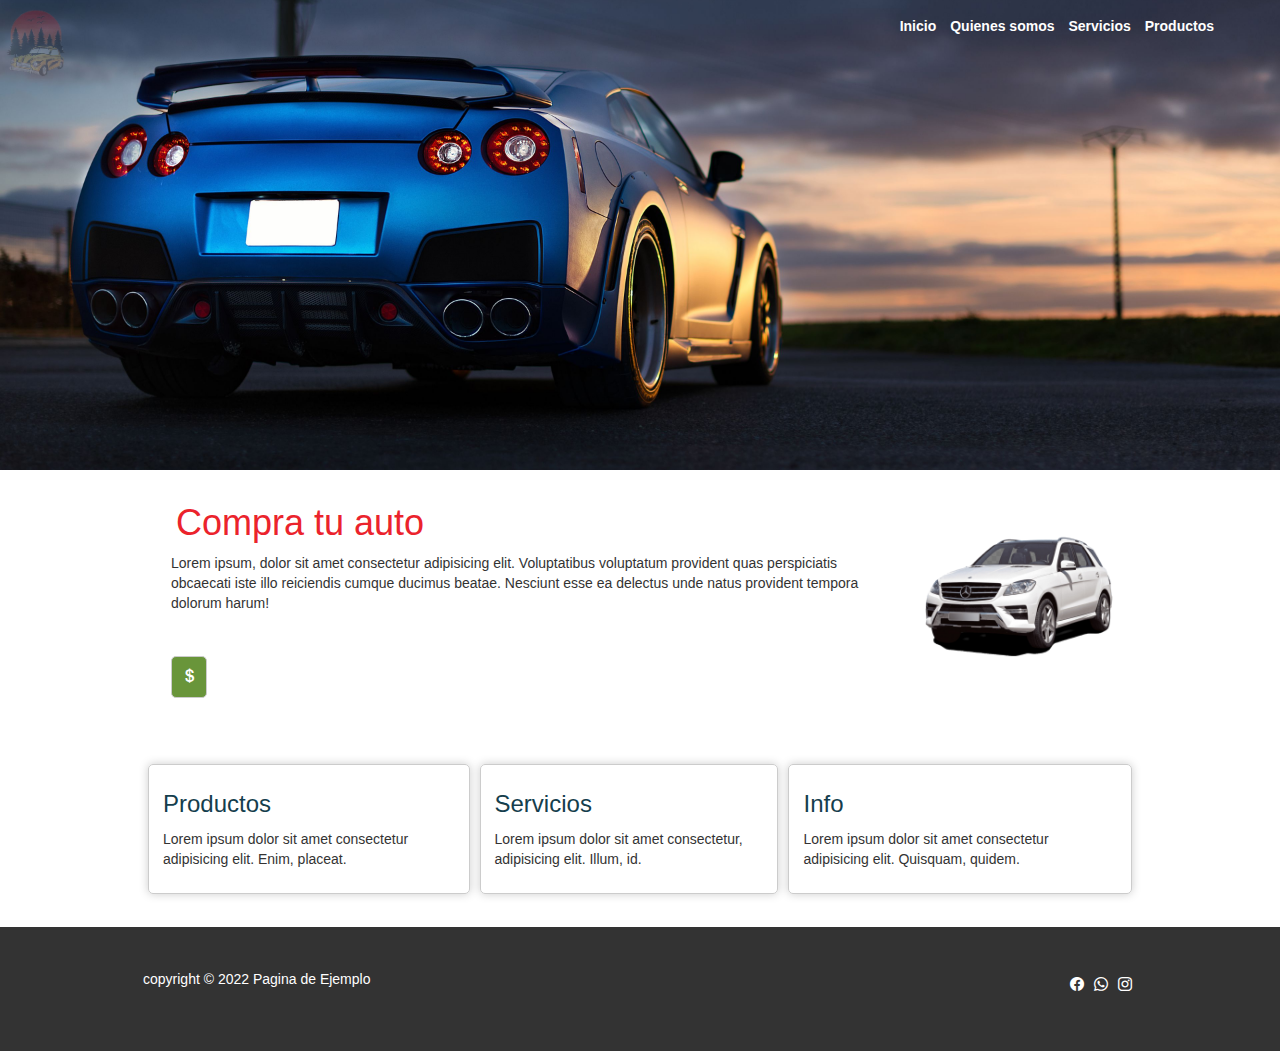
<file: index.html>
<!DOCTYPE html>
<html lang="es">

<head>
  <meta charset="UTF-8">
  <meta http-equiv="X-UA-Compatible" content="IE=edge">
  <meta name="viewport" content="width=device-width, initial-scale=1.0">

  <title>Venta De Autos</title>

  <!-- <link rel="icon" href="./img/download (2).png" /> -->
  <link rel="icon" href="./intro-web/img/download (2).png" />

  <link rel="stylesheet" href="https://maxcdn.bootstrapcdn.com/bootstrap/3.3.7/css/bootstrap.min.css">
  <script src="https://cdn.jsdelivr.net/npm/bootstrap@5.2.0-beta1/dist/js/bootstrap.bundle.min.js"></script>
  <link rel="stylesheet" href="https://cdn.jsdelivr.net/npm/bootstrap-icons@1.3.0/font/bootstrap-icons.css">
  <link rel="stylesheet" href="https://cdn.jsdelivr.net/npm/bootstrap@3.3.7/dist/css/bootstrap.min.css"
    integrity="sha384-BVYiiSIFeK1dGmJRAkycuHAHRg32OmUcww7on3RYdg4Va+PmSTsz/K68vbdEjh4u" crossorigin="anonymous">

  <link rel="stylesheet" href="./intro-web/css/scroll.css">
  <link rel="stylesheet" href="./intro-web/css/style.css">

</head>

<body>
  <!--Este es un texto para el que va mantener esta pagina no se ver en el navegador solo el codigo fuente-->
  <header>
    <div class="dropdown">
      <button class="btn btn-secondary" type="button" id="dropdownMenuButton1" data-bs-toggle="dropdown"
        aria-expanded="false">
        <i class="bi bi-list"></i>
      </button>
      <ul class="dropdown-menu" aria-labelledby="dropdownMenuButton1">
        <li> <a class="dropdown-item" href="./index.html">Inicio</a> </li>
        <li> <a class="dropdown-item" href="./quien.html">Quienes somos</a> </li>
        <li> <a class="dropdown-item" href="./servicios.html">Servicios</a> </li>
        <li> <a class="dropdown-item" href="./productos.html">Productos</a> </li>
        <!-- <li> <a class="dropdown-item" href="./html/contacto.html">Contacto</a> </li> -->
      </ul>
    </div>
    <div class="container">
      <img id="logo" src="./intro-web/img/download (2).png"></img>
      <div class="clear"></div>
      <nav id="main-nav">
        <ul>
          <li> <a href="./index.html">Inicio</a> </li>
          <li> <a href="./quien.html">Quienes somos</a> </li>
          <li> <a href="./servicios.html">Servicios</a> </li>
          <li> <a href="./productos.html">Productos</a> </li>
          <!-- <li> <a href="./html/contacto.html">Contacto</a> </li> -->
        </ul>
        <div class="clear"></div>
      </nav>
    </div>
    <!--cierra container-->
  </header>
  <main>
    <div class="container">
      <section>
        <div class="slide">
          <div class="slide-item slide-text">
            <h1>Compra tu auto</h1>
            <p>Lorem ipsum, dolor sit amet consectetur adipisicing elit.
              Voluptatibus voluptatum provident quas perspiciatis obcaecati
              iste illo reiciendis cumque ducimus beatae. Nesciunt esse ea
              delectus unde natus provident tempora dolorum harum!</p>
            <a href="./productos.html" class="Button-buy"><span class="glyphicon">&#xe148;</span></a>
          </div>
          <div class="slide-item slide-img">
            <img src="./intro-web/img/car.png" alt="Una imagen de un automovil">
          </div>
        </div>
      </section>
      <section>
        <div class="boxes">
          <div class="box">
            <h3>Productos</h3>
            <p>Lorem ipsum dolor sit amet consectetur adipisicing elit. Enim, placeat.</p>
          </div>
          <div class="box">
            <h3>Servicios</h3>
            <p>Lorem ipsum dolor sit amet consectetur, adipisicing elit. Illum, id.</p>
          </div>
          <div class="box">
            <h3>Info</h3>
            <p>Lorem ipsum dolor sit amet consectetur adipisicing elit. Quisquam, quidem.</p>
          </div>
        </div>
      </section>
    </div>
  </main>
  <footer>
    <div class="container">
      <ul id="social">
        <li><a href="https://www.facebook.com/angelsamuel.urunagaduarte" target="_blank"><i
              class="bi bi-facebook"></i></a></li>
        <li><a href="https://wa.me/+595975885166" target="_blank"><i class="bi bi-whatsapp"></i></a></li>
        <li><a href="https://www.instagram.com/samuelurg08_/" target="_blank"><i class="bi bi-instagram"></i></a></li>
      </ul>
      copyright &copy; 2022 Pagina de Ejemplo
    </div>
  </footer>

  <body oncontextmenu="return false">

</html>
</file>
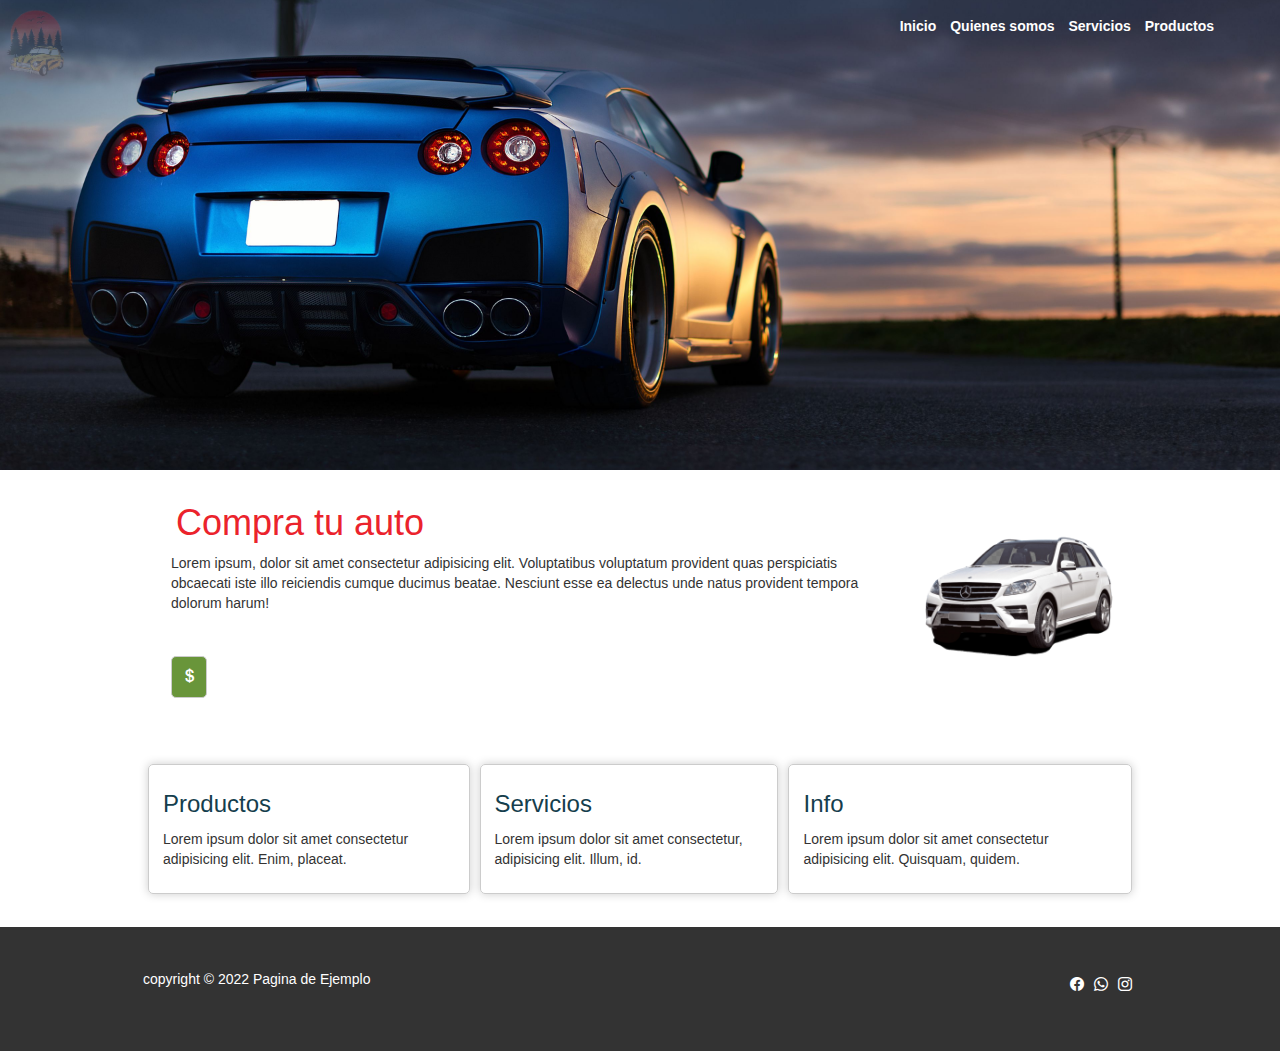
<file: intro-web/index.html>
<!DOCTYPE html>
<html lang="es">
<head>
  <meta charset="UTF-8">
  <meta http-equiv="X-UA-Compatible" content="IE=edge">
  <meta name="viewport" content="width=device-width, initial-scale=1.0">

  <title>Venta De Autos</title>

  <link rel="icon" href="./img/download (2).png" />

  <link rel="stylesheet" href="https://maxcdn.bootstrapcdn.com/bootstrap/3.3.7/css/bootstrap.min.css">
  <script src="https://cdn.jsdelivr.net/npm/bootstrap@5.2.0-beta1/dist/js/bootstrap.bundle.min.js"></script>
  <link rel="stylesheet" href="https://cdn.jsdelivr.net/npm/bootstrap-icons@1.3.0/font/bootstrap-icons.css">
  <link rel="stylesheet" href="https://cdn.jsdelivr.net/npm/bootstrap@3.3.7/dist/css/bootstrap.min.css" integrity="sha384-BVYiiSIFeK1dGmJRAkycuHAHRg32OmUcww7on3RYdg4Va+PmSTsz/K68vbdEjh4u" crossorigin="anonymous">

  <link rel="stylesheet" href="./css/scroll.css">
  <link rel="stylesheet" href="./css/style.css">

</head>
<body>
  <!--Este es un texto para el que va mantener esta pagina no se ver en el navegador solo el codigo fuente-->
  <header>
    <div class="dropdown">
      <button class="btn btn-secondary" type="button" id="dropdownMenuButton1" data-bs-toggle="dropdown" aria-expanded="false">
        <i class="bi bi-list"></i>
      </button>
      <ul class="dropdown-menu" aria-labelledby="dropdownMenuButton1">
        <li> <a class="dropdown-item" href="./index.html">Inicio</a> </li>
        <li> <a class="dropdown-item" href="./html/quien.html">Quienes somos</a> </li>
        <li> <a class="dropdown-item" href="./html/servicios.html">Servicios</a> </li>
        <li> <a class="dropdown-item" href="./html/productos.html">Productos</a> </li>
        <!-- <li> <a class="dropdown-item" href="./html/contacto.html">Contacto</a> </li> -->
      </ul>
    </div>
    <div class="container">
      <img id="logo" src="./img/download (2).png"></img>
      <div class="clear"></div>
      <nav id="main-nav">
        <ul>
          <li> <a href="index.html">Inicio</a> </li>
          <li> <a href="./html/quien.html">Quienes somos</a> </li>
          <li> <a href="./html/servicios.html">Servicios</a> </li>
          <li> <a href="./html/productos.html">Productos</a> </li>
          <!-- <li> <a href="./html/contacto.html">Contacto</a> </li> -->
        </ul>
        <div class="clear"></div>
      </nav>
    </div><!--cierra container-->
  </header>
  <main>
    <div class="container">
      <section>
        <div class="slide">
          <div class="slide-item slide-text">
            <h1>Compra tu auto</h1>
            <p>Lorem ipsum, dolor sit amet consectetur adipisicing elit.
              Voluptatibus voluptatum provident quas perspiciatis obcaecati
              iste illo reiciendis cumque ducimus beatae. Nesciunt esse ea
              delectus unde natus provident tempora dolorum harum!</p>
            <a href="./html/productos.html" class="Button-buy"><span class="glyphicon">&#xe148;</span></a>
          </div>
          <div class="slide-item slide-img">
            <img src="./img/car.png" alt="Una imagen de un automovil">
          </div>
        </div>
      </section>
      <section>
        <div class="boxes">
          <div class="box">
            <h3>Productos</h3>
            <p>Lorem ipsum dolor sit amet consectetur adipisicing elit. Enim, placeat.</p>
          </div>
          <div class="box">
            <h3>Servicios</h3>
            <p>Lorem ipsum dolor sit amet consectetur, adipisicing elit. Illum, id.</p>
          </div>
          <div class="box">
            <h3>Info</h3>
            <p>Lorem ipsum dolor sit amet consectetur adipisicing elit. Quisquam, quidem.</p>
          </div>
        </div>
      </section>
    </div>
  </main>
  <footer>
    <div class="container">
      <ul id="social">
        <li><a href="https://www.facebook.com/angelsamuel.urunagaduarte" target="_blank"><i class="bi bi-facebook"></i></a></li>
        <li><a href="https://wa.me/+595975885166" target="_blank"><i class="bi bi-whatsapp"></i></a></li>
        <li><a href="https://www.instagram.com/samuelurg08_/" target="_blank"><i class="bi bi-instagram"></i></a></li>
    </ul>
    copyright &copy; 2022 Pagina de Ejemplo
    </div>
  </footer>
  <body oncontextmenu="return false">
</html>
</file>
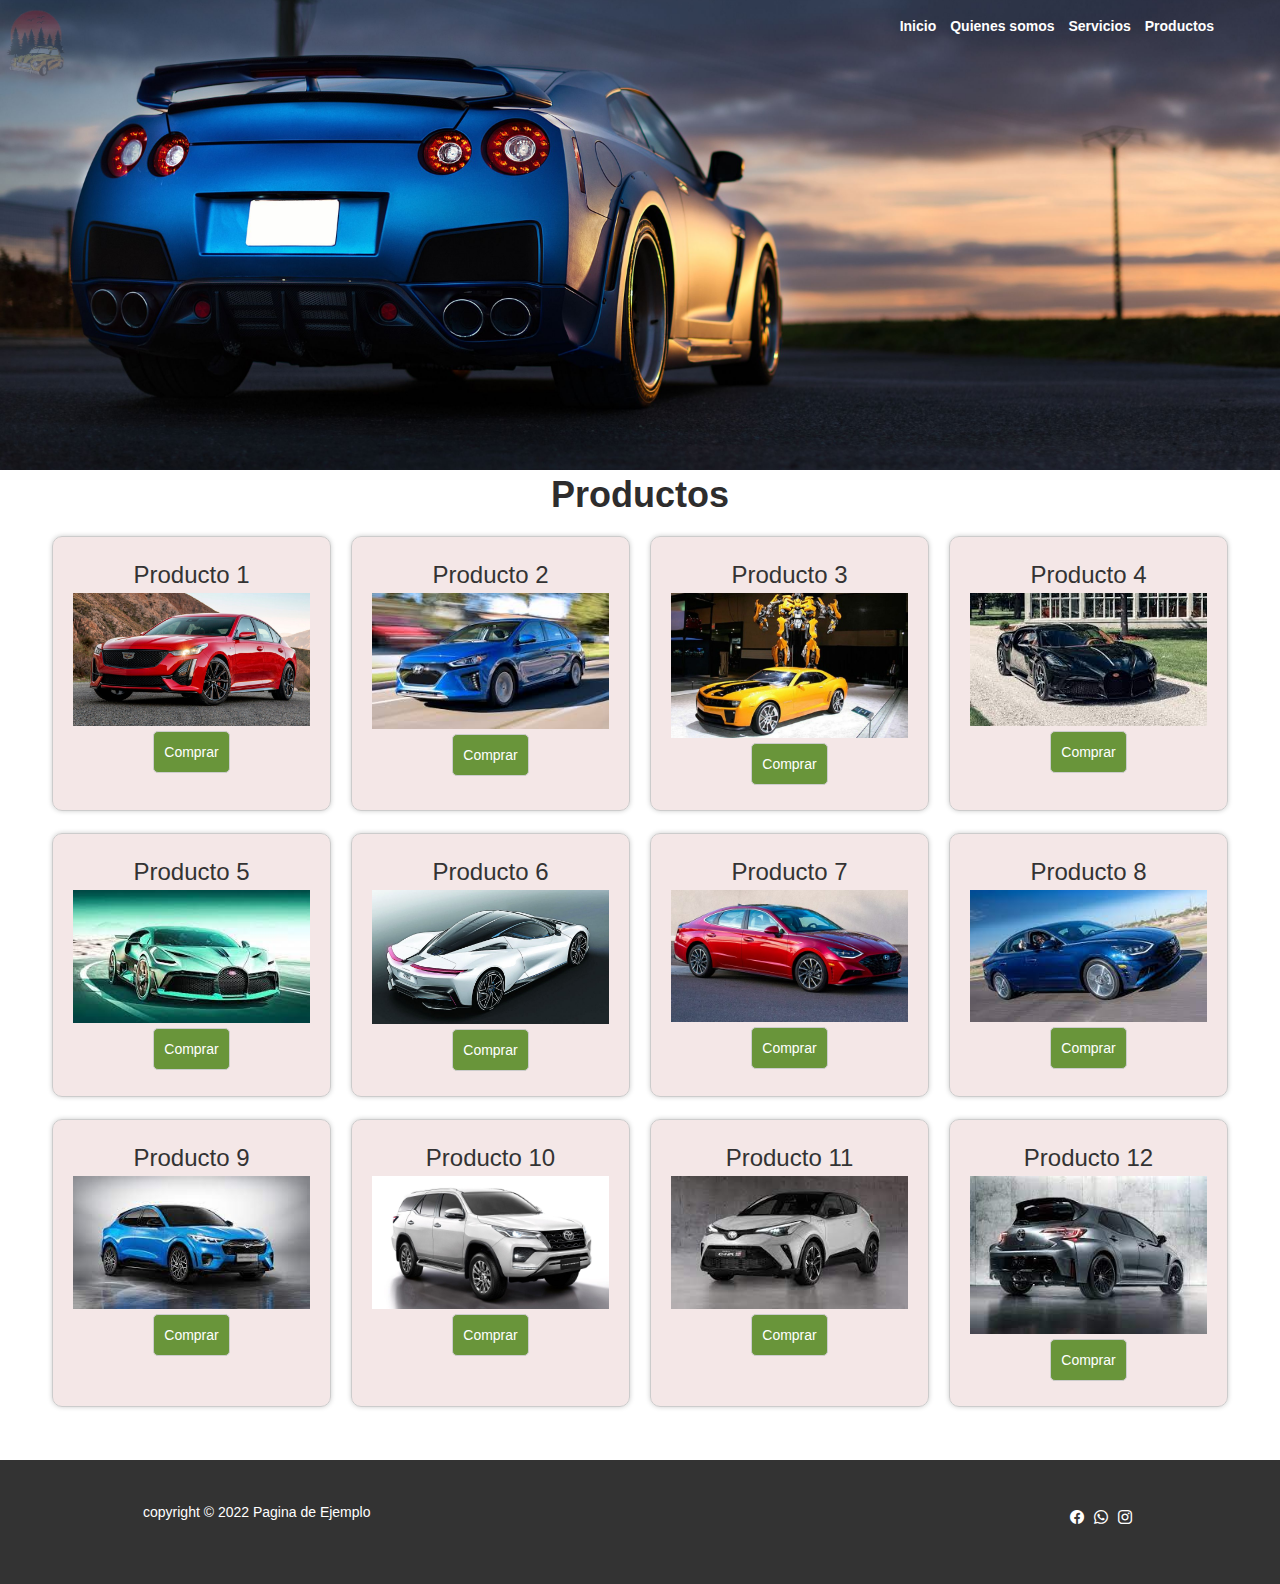
<file: productos.html>
<!DOCTYPE html>
<html lang="es">

<head>
  <meta charset="UTF-8">
  <meta http-equiv="X-UA-Compatible" content="IE=edge">
  <meta name="viewport" content="width=device-width, initial-scale=1.0">
  <title>Venta De Autos</title>
  <link rel="stylesheet" href="https://cdn.jsdelivr.net/npm/bootstrap-icons@1.3.0/font/bootstrap-icons.css">
  <link rel="stylesheet" href="https://cdn.jsdelivr.net/npm/bootstrap@3.3.7/dist/css/bootstrap.min.css"
    integrity="sha384-BVYiiSIFeK1dGmJRAkycuHAHRg32OmUcww7on3RYdg4Va+PmSTsz/K68vbdEjh4u" crossorigin="anonymous">
  <link rel="stylesheet" href="https://cdnjs.cloudflare.com/ajax/libs/font-awesome/6.1.1/css/all.min.css"
    integrity="sha512-KfkfwYDsLkIlwQp6LFnl8zNdLGxu9YAA1QvwINks4PhcElQSvqcyVLLD9aMhXd13uQjoXtEKNosOWaZqXgel0g=="
    crossorigin="anonymous" referrerpolicy="no-referrer" />

  <script src="https://cdn.jsdelivr.net/npm/bootstrap@5.2.0-beta1/dist/js/bootstrap.bundle.min.js"></script>

  <link rel="icon" href="./intro-web/img/download (2).png" />
  <link rel="stylesheet" href="./intro-web/css/style.css">
  <link rel="stylesheet" href="./intro-web/css/scroll.css">
</head>

<body>
  <!--Este es un texto para el que va mantener esta pagina no se ver en el navegador solo el codigo fuente-->
  <header>
    <div class="dropdown">
      <button class="btn btn-secondary" type="button" id="dropdownMenuButton1" data-bs-toggle="dropdown"
        aria-expanded="false">
        <i class="bi bi-list"></i>
      </button>
      <ul class="dropdown-menu" aria-labelledby="dropdownMenuButton1">
        <li> <a class="dropdown-item" href="./index.html">Inicio</a> </li>
        <li> <a class="dropdown-item" href="./quien.html">Quienes somos</a> </li>
        <li> <a class="dropdown-item" href="./servicios.html">Servicios</a> </li>
        <li> <a class="dropdown-item" href="./productos.html">Productos</a> </li>
        <!-- <li> <a class="dropdown-item" href="../html/contacto.html">Contacto</a> </li> -->
      </ul>
    </div>
    <div class="container">
      <!-- <img id="logo" src="../intro-web/img/download (2).png"></img> -->
      <img id="logo" src="./intro-web/img/download (2).png"></img>
      <div class="clear"></div>
      <nav id="main-nav">
        <ul>
          <li> <a href="./index.html">Inicio</a> </li>
          <li> <a href="./quien.html">Quienes somos</a> </li>
          <li> <a href="./servicios.html">Servicios</a> </li>
          <li> <a href="./productos.html">Productos</a> </li>
          <!-- <li> <a href="../html/contacto.html">Contacto</a> </li> -->
        </ul>
        <div class="clear"></div>
      </nav>
    </div>
  </header>
  <main id="productos">
    <!-- <div class="container"> -->
    <h1>Productos</h1>
    <section>
      <div class="products">
        <div class="prod-box">
          <h3>Producto 1</h3>
          <img src="./intro-web/img/products/red-car.jpg" alt="Auto Rojo">
          <a href="https://api.whatsapp.com/send?phone=+595975885166&text=Buenos dias,%20estoy interesado en un producto, podria pasarme mas detalles."
            target="_blank" class="Button-buy"> Comprar <i class="fa-solid fa-dollar-sign"></i></a>
        </div>
        <div class="prod-box">
          <h3>Producto 2</h3>
          <img src="./intro-web/img/products/blue-car.jpeg" alt="Auto Azul">
          <a href="https://api.whatsapp.com/send?phone=+595975885166&text=Buenos dias,%20estoy interesado en un producto, podria pasarme mas detalles."
            target="_blank" class="Button-buy"> Comprar <i class="fa-solid fa-dollar-sign"></i></a>
        </div>
        <div class="prod-box">
          <h3>Producto 3</h3>
          <img src="./intro-web/img/products/yellow-car.jpg" alt="Auto Amarillo">
          <a href="https://api.whatsapp.com/send?phone=+595975885166&text=Buenos dias,%20estoy interesado en un producto, podria pasarme mas detalles."
            target="_blank" class="Button-buy"> Comprar <i class="fa-solid fa-dollar-sign"></i></a>
        </div>
        <div class="prod-box">
          <h3>Producto 4</h3>
          <img src="./intro-web/img/products/black-car.jpeg" alt="Auto Negro">
          <a href="https://api.whatsapp.com/send?phone=+595975885166&text=Buenos dias,%20estoy interesado en un producto, podria pasarme mas detalles."
            target="_blank" class="Button-buy"> Comprar <i class="fa-solid fa-dollar-sign"></i></a>
        </div>
        <div class="prod-box">
          <h3>Producto 5</h3>
          <img src="./intro-web/img/products/green-car.jpeg" alt="Auto Verde">
          <a href="https://api.whatsapp.com/send?phone=+595975885166&text=Buenos dias,%20estoy interesado en un producto, podria pasarme mas detalles."
            target="_blank" class="Button-buy"> Comprar <i class="fa-solid fa-dollar-sign"></i></a>
        </div>
        <div class="prod-box">
          <h3>Producto 6</h3>
          <img src="./intro-web/img/products/white-car.jpg" alt="Auto Blanco">
          <a href="https://api.whatsapp.com/send?phone=+595975885166&text=Buenos dias,%20estoy interesado en un producto, podria pasarme mas detalles."
            target="_blank" class="Button-buy"> Comprar <i class="fa-solid fa-dollar-sign"></i></a>
        </div>
        <div class="prod-box">
          <h3>Producto 7</h3>
          <img src="./intro-web/img/products/7jpg.jpg" alt="Auto Blanco">
          <a href="https://api.whatsapp.com/send?phone=+595975885166&text=Buenos dias,%20estoy interesado en un producto, podria pasarme mas detalles."
            target="_blank" class="Button-buy"> Comprar <i class="fa-solid fa-dollar-sign"></i></a>
        </div>
        <div class="prod-box">
          <h3>Producto 8</h3>
          <img src="./intro-web/img/products/8.jpg" alt="Auto Blanco">
          <a href="https://api.whatsapp.com/send?phone=+595975885166&text=Buenos dias,%20estoy interesado en un producto, podria pasarme mas detalles."
            target="_blank" class="Button-buy"> Comprar <i class="fa-solid fa-dollar-sign"></i></a>
        </div>
        <div class="prod-box">
          <h3>Producto 9</h3>
          <img src="./intro-web/img/products/9.jpg" alt="Auto Blanco">
          <a href="https://api.whatsapp.com/send?phone=+595975885166&text=Buenos dias,%20estoy interesado en un producto, podria pasarme mas detalles."
            target="_blank" class="Button-buy"> Comprar <i class="fa-solid fa-dollar-sign"></i></a>
        </div>
        <div class="prod-box">
          <h3>Producto 10</h3>
          <img src="./intro-web/img/products/10.jpg" alt="Auto Blanco">
          <a href="https://wa.me/+595975885166" target="_blank" class="Button-buy"> Comprar <i
              class="fa-solid fa-dollar-sign"></i></a>
        </div>
        <div class="prod-box">
          <h3>Producto 11</h3>
          <img src="./intro-web/img/products/11.jpg" alt="Auto Blanco">
          <a href="https://api.whatsapp.com/send?phone=+595975885166&text=Buenos dias,%20estoy interesado en un producto, podria pasarme mas detalles."
            target="_blank" class="Button-buy"> Comprar <i class="fa-solid fa-dollar-sign"></i></a>
        </div>
        <div class="prod-box">
          <h3>Producto 12</h3>
          <img src="./intro-web/img/products/12.jpg" alt="Auto Blanco">
          <a href="https://api.whatsapp.com/send?phone=+595975885166&text=Buenos dias,%20estoy interesado en un producto, podria pasarme mas detalles."
            target="_blank" class="Button-buy"> Comprar <i class="fa-solid fa-dollar-sign"></i></a>
        </div>
      </div>
    </section>
    <!-- </div> -->
  </main>
  <footer>
    <div class="container">
      <ul id="social">
        <li><a href="https://www.facebook.com/angelsamuel.urunagaduarte" target="_blank"><i
              class="bi bi-facebook"></i></a></li>
        <li><a href="https://wa.me/+595975885166" target="_blank"><i class="bi bi-whatsapp"></i></a></li>
        <li><a href="https://www.instagram.com/samuelurg08_/" target="_blank"><i class="bi bi-instagram"></i></a></li>
      </ul>
      copyright &copy; 2022 Pagina de Ejemplo
    </div>
  </footer>

  <body oncontextmenu="return false">

</html>
</file>
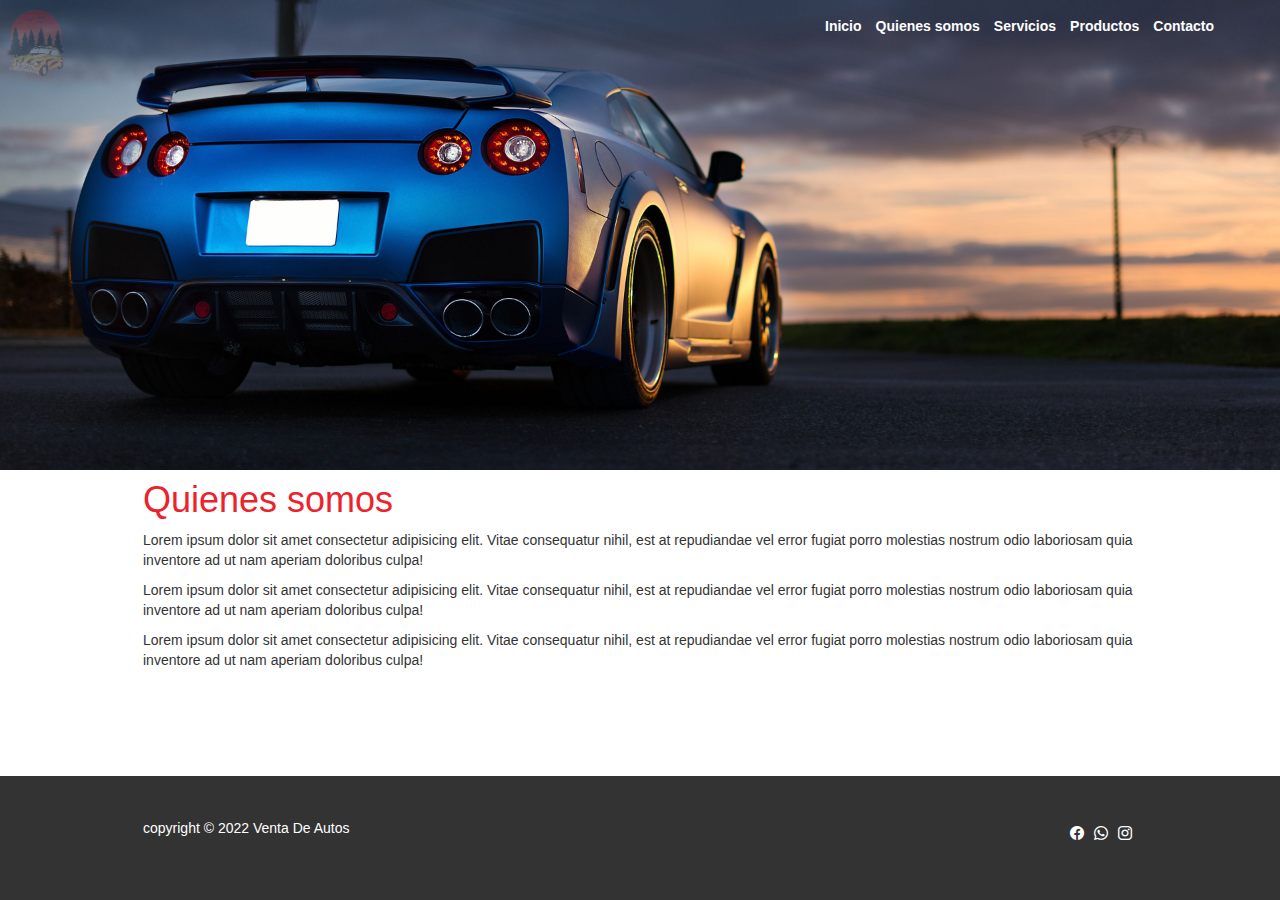
<file: quien.html>
<!DOCTYPE html>
<html lang="es">

<head>
  <meta charset="UTF-8">
  <meta http-equiv="X-UA-Compatible" content="IE=edge">
  <meta name="viewport" content="width=device-width, initial-scale=1.0">
  <title>Venta De Autos</title>

  <link rel="icon" href="./intro-web/img/download (2).png" />

  <script src="https://cdn.jsdelivr.net/npm/bootstrap@5.2.0-beta1/dist/js/bootstrap.bundle.min.js"></script>
  <link rel="stylesheet" href="https://cdn.jsdelivr.net/npm/bootstrap-icons@1.3.0/font/bootstrap-icons.css">
  <link rel="stylesheet" href="https://cdn.jsdelivr.net/npm/bootstrap@3.3.7/dist/css/bootstrap.min.css"
    integrity="sha384-BVYiiSIFeK1dGmJRAkycuHAHRg32OmUcww7on3RYdg4Va+PmSTsz/K68vbdEjh4u" crossorigin="anonymous">

  <link rel="stylesheet" href="./intro-web/css/style.css">
  <link rel="stylesheet" href="intro-web/css/scroll.css">
</head>

<body id="quien">
  <!--Este es un texto para el que va mantener esta pagina no se ver en el navegador solo el codigo fuente-->
  <header>
    <div class="dropdown">
      <button class="btn btn-secondary" type="button" id="dropdownMenuButton1" data-bs-toggle="dropdown"
        aria-expanded="false">
        <i class="bi bi-list"></i>
      </button>
      <ul class="dropdown-menu" aria-labelledby="dropdownMenuButton1">
        <li> <a class="dropdown-item" href="./index.html">Inicio</a> </li>
        <li> <a class="dropdown-item" href="./quien.html">Quienes somos</a> </li>
        <li> <a class="dropdown-item" href="./servicios.html">Servicios</a> </li>
        <li> <a class="dropdown-item" href="./productos.html">Productos</a> </li>
        <li> <a class="dropdown-item" href="./contacto.html">Contacto</a> </li>
      </ul>
    </div>
    <div class="container">
      <img id="logo" src="./intro-web/img/download (2).png"></img>
      <div class="clear"></div>
      <nav id="main-nav">
        <ul>
          <li> <a href="./index.html">Inicio</a> </li>
          <li> <a href="./quien.html">Quienes somos</a> </li>
          <li> <a href="./servicios.html">Servicios</a> </li>
          <li> <a href="./productos.html">Productos</a> </li>
          <li> <a href="./contacto.html">Contacto</a> </li>
        </ul>
        <div class="clear"></div>
      </nav>
    </div>
  </header>
  <main>
    <div class="container">
      <h1>Quienes somos</h1>
      <p>Lorem ipsum dolor sit amet consectetur adipisicing elit. Vitae consequatur nihil, est at repudiandae vel error
        fugiat porro
        molestias nostrum odio laboriosam quia inventore ad ut nam aperiam doloribus culpa!</p>
      <p>Lorem ipsum dolor sit amet consectetur adipisicing elit. Vitae consequatur nihil, est at repudiandae vel error
        fugiat porro molestias nostrum odio laboriosam quia inventore ad ut nam aperiam doloribus culpa!</p>
      <p>Lorem ipsum dolor sit amet consectetur adipisicing elit. Vitae consequatur nihil, est at repudiandae vel error
        fugiat
        porro molestias nostrum odio laboriosam quia inventore ad ut nam aperiam doloribus culpa!</p>
    </div>
  </main>
  <footer>
    <div class="container">
      <ul id="social">
        <li><a href="https://www.facebook.com/angelsamuel.urunagaduarte" target="_blank"><i
              class="bi bi-facebook"></i></a></li>
        <li><a href="https://wa.me/+595975885166" target="_blank"><i class="bi bi-whatsapp"></i></a></li>
        <li><a href="https://www.instagram.com/samuelurg08_/" target="_blank"><i class="bi bi-instagram"></i></a></li>
      </ul>
      copyright &copy; 2022 Venta De Autos
    </div>
  </footer>
  <body oncontextmenu="return false">
</html>
</file>
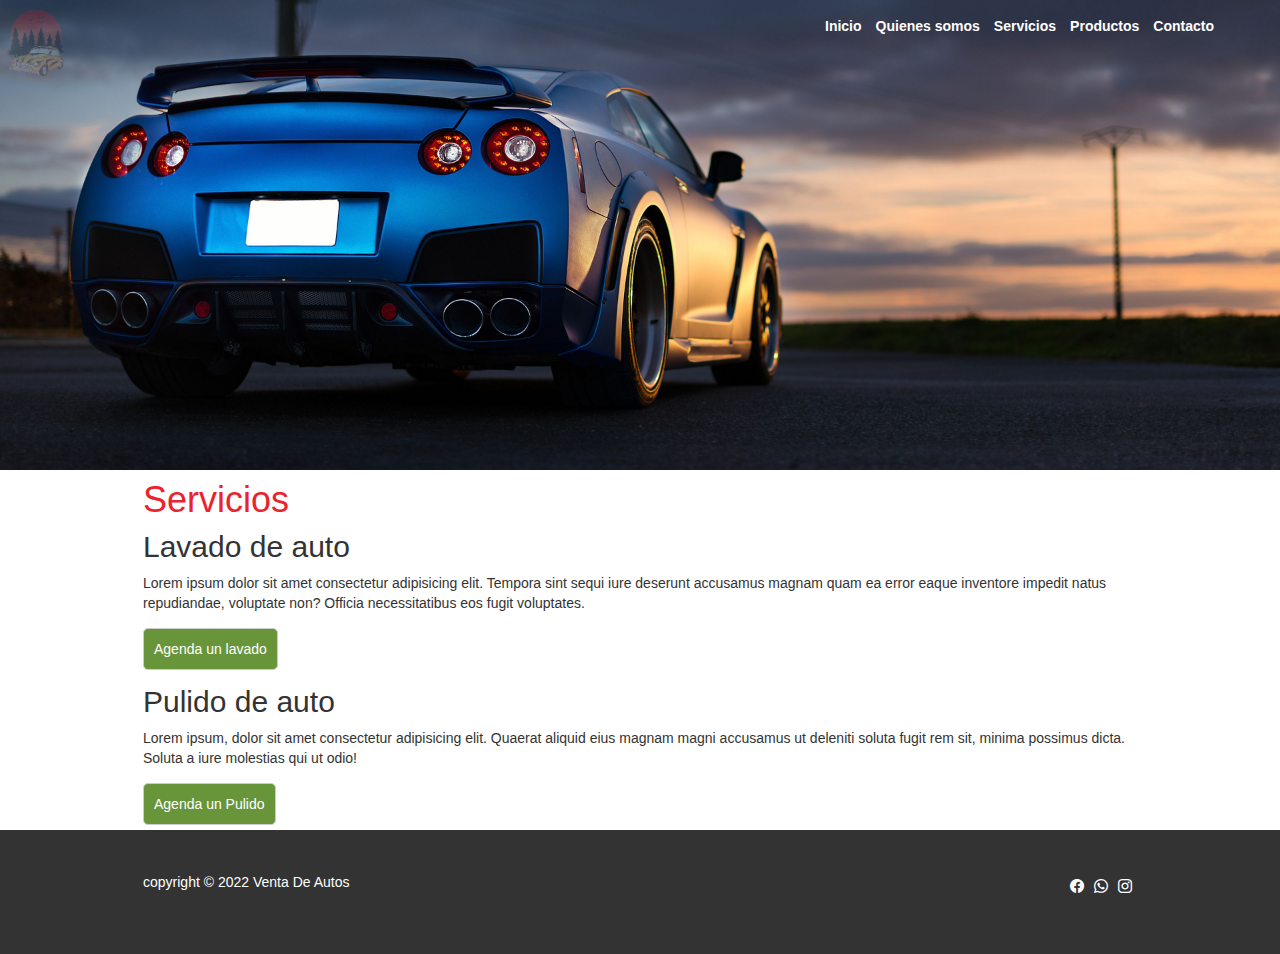
<file: servicios.html>
<!DOCTYPE html>
<html lang="es">

<head>
  <meta charset="UTF-8">
  <meta http-equiv="X-UA-Compatible" content="IE=edge">
  <meta name="viewport" content="width=device-width, initial-scale=1.0">

  <title>Venta De Autos</title>

  <link rel="stylesheet" href="https://cdn.jsdelivr.net/npm/bootstrap-icons@1.3.0/font/bootstrap-icons.css">
  <script src="https://cdn.jsdelivr.net/npm/bootstrap@5.2.0-beta1/dist/js/bootstrap.bundle.min.js"></script>
  <link rel="stylesheet" href="https://cdn.jsdelivr.net/npm/bootstrap@3.3.7/dist/css/bootstrap.min.css"
    integrity="sha384-BVYiiSIFeK1dGmJRAkycuHAHRg32OmUcww7on3RYdg4Va+PmSTsz/K68vbdEjh4u" crossorigin="anonymous">

  <link rel="icon" href="./intro-web/img/download (2).png" />
  <link rel="stylesheet" href="./intro-web/css/scroll.css">
  <link rel="stylesheet" href="./intro-web/css/style.css">
</head>

<body>
  <!--Este es un texto para el que va mantener esta pagina no se ver en el navegador solo el codigo fuente-->
  <header>
    <div class="dropdown">
      <button class="btn btn-secondary" type="button" id="dropdownMenuButton1" data-bs-toggle="dropdown"
        aria-expanded="false">
        <i class="bi bi-list"></i>
      </button>
      <ul class="dropdown-menu" aria-labelledby="dropdownMenuButton1">
        <li> <a class="dropdown-item" href="./index.html">Inicio</a> </li>
        <li> <a class="dropdown-item" href="./quien.html">Quienes somos</a> </li>
        <li> <a class="dropdown-item" href="./servicios.html">Servicios</a> </li>
        <li> <a class="dropdown-item" href="./productos.html">Productos</a> </li>
        <li> <a class="dropdown-item" href="./contacto.html">Contacto</a> </li>
      </ul>
    </div>
    <div class="container">
      <img id="logo" src="./intro-web/img/download (2).png"></img>
      <div class="clear"></div>
      <nav id="main-nav">
        <ul>
          <li> <a href="./index.html">Inicio</a> </li>
          <li> <a href="./quien.html">Quienes somos</a> </li>
          <li> <a href="./servicios.html">Servicios</a> </li>
          <li> <a href="./productos.html">Productos</a> </li>
          <li> <a href="./contacto.html">Contacto</a> </li>
        </ul>
        <div class="clear"></div>
      </nav>
    </div>
  </header>
  <main id="servicios">
    <div class="container">
      <h1>Servicios</h1>
      <section id="lavado">
        <h2>Lavado de auto</h2>
        <p>Lorem ipsum dolor sit amet consectetur adipisicing elit. Tempora sint sequi iure deserunt accusamus magnam
          quam ea error eaque inventore impedit
          natus repudiandae, voluptate non? Officia necessitatibus eos fugit voluptates.</p>
        <a href="https://api.whatsapp.com/send?phone=+595975885166&text=Buenas,%20quisiera agender un lavado."
          target="_blank" class="Button-Service">Agenda un lavado</a>
      </section>
      <section id="pulido">
        <h2>Pulido de auto</h2>
        <p>Lorem ipsum, dolor sit amet consectetur adipisicing elit. Quaerat aliquid eius magnam magni accusamus ut
          deleniti soluta fugit
          rem sit, minima possimus dicta. Soluta a iure molestias qui ut odio!</p>
        <a href="https://api.whatsapp.com/send?phone=+595975885166&text=Buenas,%20estoy interesado en el servicio de pulido, podria pasarme mas detalles."
          target="_blank" class="Button-Service">Agenda un Pulido</a>
      </section>
    </div>
  </main>
  <footer>
    <div class="container">
      <ul id="social">
        <li><a href="https://www.facebook.com/angelsamuel.urunagaduarte" target="_blank"><i
              class="bi bi-facebook"></i></a></li>
        <li><a href="https://wa.me/+595975885166" target="_blank"><i class="bi bi-whatsapp"></i></a></li>
        <li><a href="https://www.instagram.com/samuelurg08_/" target="_blank"><i class="bi bi-instagram"></i></a></li>
      </ul>
      copyright &copy; 2022 Venta De Autos
    </div>
  </footer>

  <body oncontextmenu="return false">

</html>
</file>
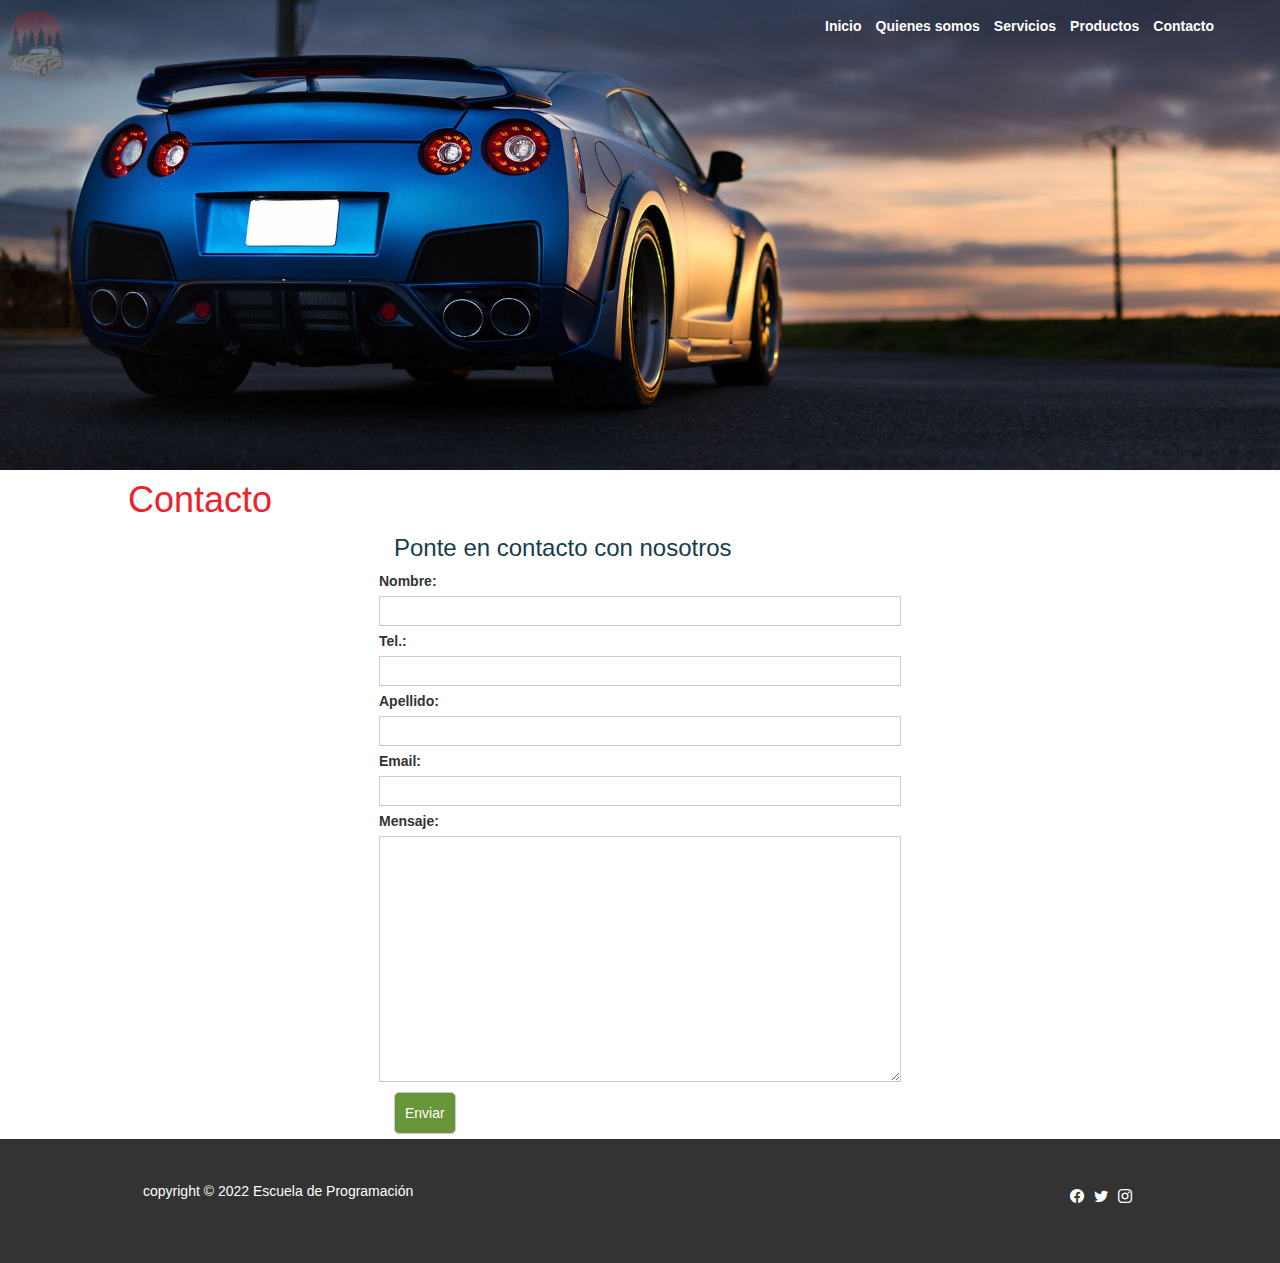
<file: intro-web/contacto.html>
<!DOCTYPE html>
<html lang="es">

<head>
  <meta charset="UTF-8">
  <meta http-equiv="X-UA-Compatible" content="IE=edge">
  <meta name="viewport" content="width=device-width, initial-scale=1.0">
  <title>Mi Lab 022</title>
  <link rel="icon" href="../intro-web/img/download (1).jpg" />

  <script src="https://cdn.jsdelivr.net/npm/bootstrap@5.2.0-beta1/dist/js/bootstrap.bundle.min.js"></script>
  <link rel="stylesheet" href="https://cdn.jsdelivr.net/npm/bootstrap-icons@1.3.0/font/bootstrap-icons.css">
  <link rel="stylesheet" href="https://cdn.jsdelivr.net/npm/bootstrap@3.3.7/dist/css/bootstrap.min.css" integrity="sha384-BVYiiSIFeK1dGmJRAkycuHAHRg32OmUcww7on3RYdg4Va+PmSTsz/K68vbdEjh4u" crossorigin="anonymous">


<link href="https://fonts.googleapis.com/css2?family=Material+Symbols+Outlined" rel="stylesheet" />
<link rel="stylesheet" href="css/style.css">
<link rel="stylesheet" href="css/scroll.css">

</head>

<body>
  <!--Este es un texto para el que va mantener esta pagina no se ver en el navegador solo el codigo fuente-->
  <header>
    <div class="dropdown">
      <button class="btn btn-secondary" type="button" id="dropdownMenuButton1" data-bs-toggle="dropdown" aria-expanded="false">
        <i class="bi bi-list"></i>
      </button>
      <ul class="dropdown-menu" aria-labelledby="dropdownMenuButton1">
        <li> <a class="dropdown-item" href="index.html">Inicio</a> </li>
        <li> <a class="dropdown-item" href="quien.html">Quienes somos</a> </li>
        <li> <a class="dropdown-item" href="servicios.html">Servicios</a> </li>
        <li> <a class="dropdown-item" href="productos.html">Productos</a> </li>
        <li> <a class="dropdown-item" href="contacto.html">Contacto</a> </li>
      </ul>
    </div>
    <!-- <div class="container"> -->
      <div class="container">
        <img id="logo" src="../intro-web/img/download (2).png"></img>
      <!-- <h2>Logo</h2> -->
      <div class="clear"></div>
      <nav id="main-nav">
        <ul>
          <li> <a class="dropdown-item" href="index.html">Inicio</a> </li>
          <li> <a class="dropdown-item" href="quien.html">Quienes somos</a> </li>
          <li> <a class="dropdown-item" href="servicios.html">Servicios</a> </li>
          <li> <a class="dropdown-item" href="productos.html">Productos</a> </li>
          <li> <a class="dropdown-item" href="contacto.html">Contacto</a> </li>
        </ul>
        <div class="clear"></div>
      </nav>
    </div>
  </header>
  <main id="contacto">
    <div class="container-contact">
      <h1>Contacto</h1>
      <div class="contact">
        <!-- <div class="contact-info contact-map">
          <iframe
            src="https://www.google.com/maps/embed?pb=!1m18!1m12!1m3!1d1558.4929153412706!2d-54.678648339467195!3d-25.49777476608108!2m3!1f0!2f0!3f0!3m2!1i1024!2i768!4f13.1!3m3!1m2!1s0x94f685c8e9519d4f%3A0xe7491d848aec6d4e!2sPlaza%20City!5e0!3m2!1sen!2spy!4v1656191816203!5m2!1sen!2spy"
            width="100%" height="100%" style="border:0;" allowfullscreen="" loading="lazy"
            referrerpolicy="no-referrer-when-downgrade"></iframe>
        </div> -->
        <div class="contact-info contact-form">
          <h3>Ponte en contacto con nosotros</h3>
          <form>
            <div class="row">
              <div class="col">
                <div class="form-input">
                  <label for="name">Nombre:</label>
                  <input type="text">
                </div>
                <div class="form-input">
                  <label for="tel">Tel.:</label>
                  <input type="tel">
                </div>
              </div>
              <div class="col">
                <div class="form-input">
                  <label for="surname">Apellido:</label>
                  <input type="text">
                </div>
                <div class="form-input">
                  <label for="email">Email:</label>
                  <input type="email">
                </div>
              </div>
            </div>
            <div class="row">
              <div class="col">
                <label for="mensaje">Mensaje:</label>
                <textarea name="mensaje" id="" cols="30" rows="10"></textarea>
              </div>
            </div>
            <input type="submit" value="Enviar"  class="Button-Submit" >
          </form>
        </div>
      </div>
      
      
    </div>
  </main>
  <footer>
    <div class="container">
      <ul id="social">
        <li><a href="https://www.facebook.com/angelsamuel.urunagaduarte"><i class="bi bi-facebook"></i></a></li>
        <li><a href="#"><i class="bi bi-twitter"></i></a></li>
        <li><a href="https://www.instagram.com/samuelurg08_/"><i class="bi bi-instagram"></i></a></li>
    </ul>
      copyright &copy; 2022 Escuela de Programación
    </div>
  </footer>
</body>

</html>
</file>
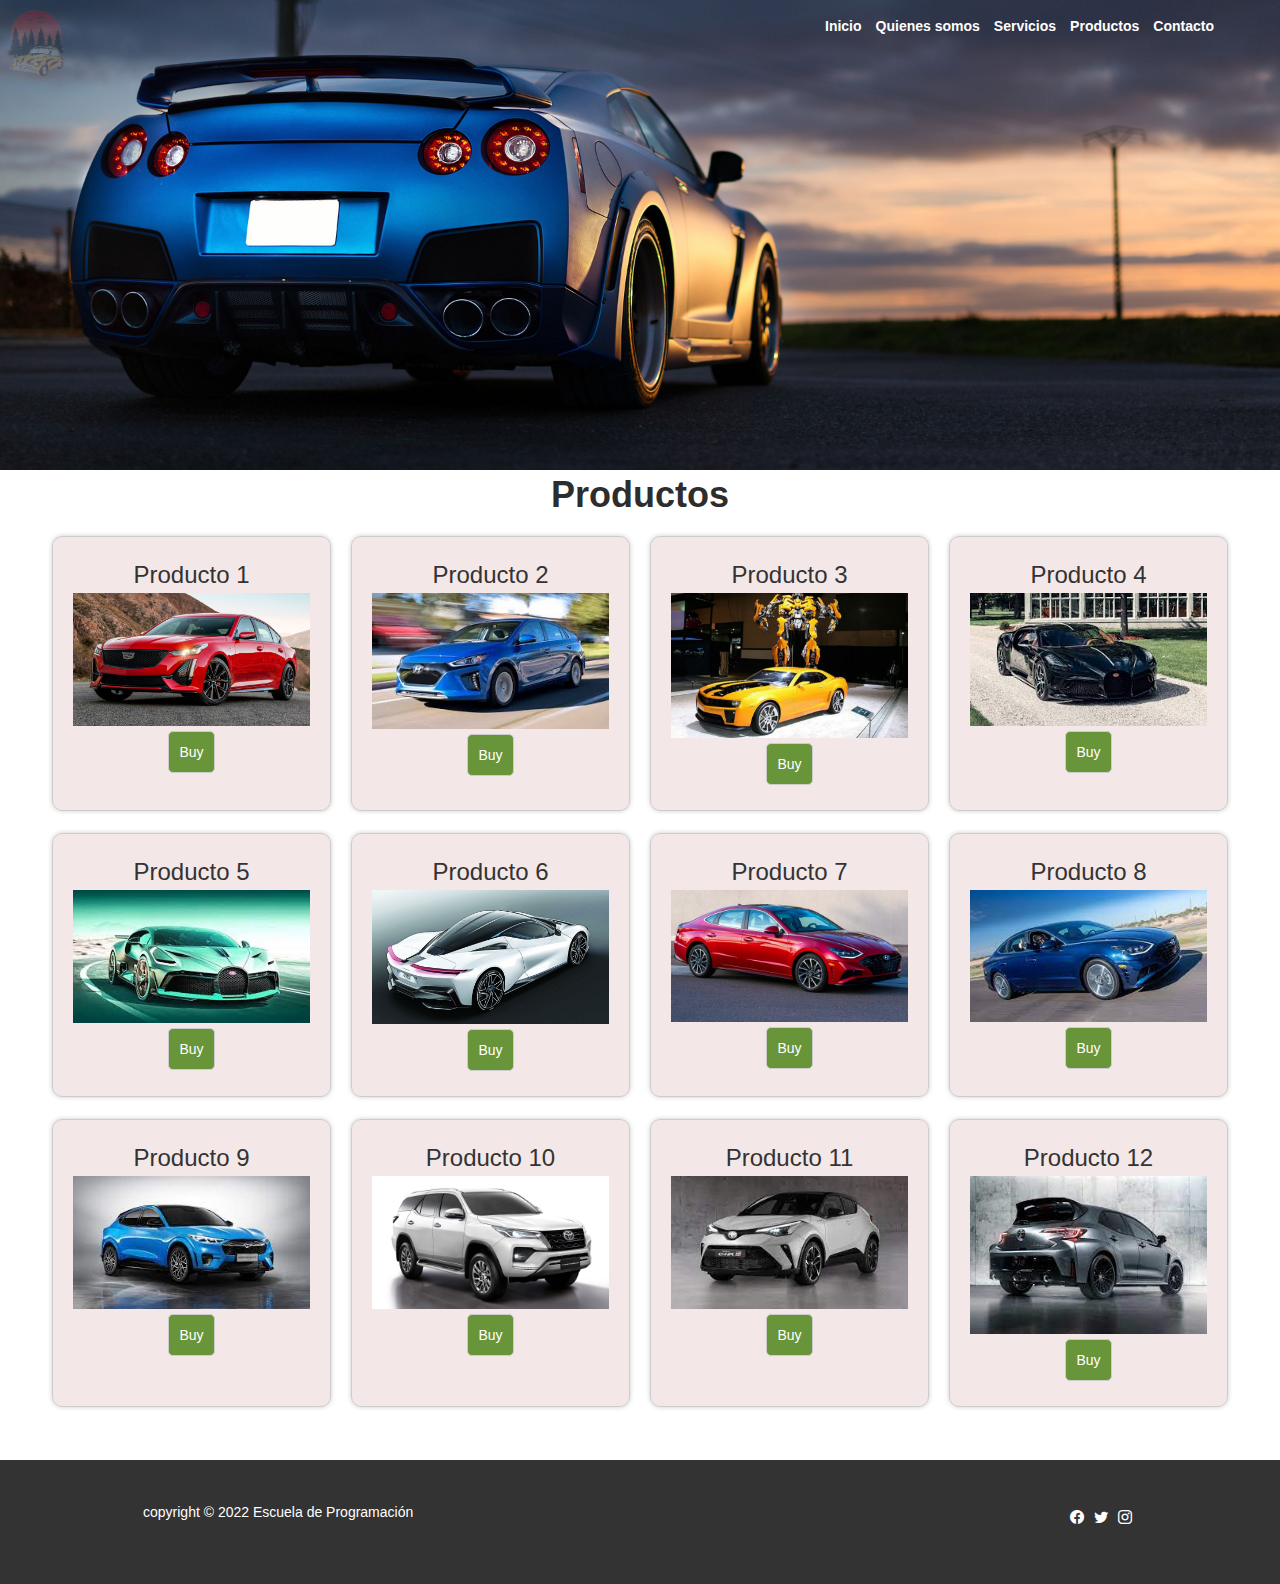
<file: intro-web/productos.html>
<!DOCTYPE html>
<html lang="es">

<head>
  <meta charset="UTF-8">
  <meta http-equiv="X-UA-Compatible" content="IE=edge">
  <meta name="viewport" content="width=device-width, initial-scale=1.0">
  <title>Mi Lab 022</title>
  <link rel="icon" href="../intro-web/img/download (1).jpg" />
  <link rel="stylesheet" href="https://cdn.jsdelivr.net/npm/bootstrap-icons@1.3.0/font/bootstrap-icons.css">
  <link rel="stylesheet" href="https://cdn.jsdelivr.net/npm/bootstrap@3.3.7/dist/css/bootstrap.min.css" integrity="sha384-BVYiiSIFeK1dGmJRAkycuHAHRg32OmUcww7on3RYdg4Va+PmSTsz/K68vbdEjh4u" crossorigin="anonymous">
  <link rel="stylesheet" href="https://cdnjs.cloudflare.com/ajax/libs/font-awesome/6.1.1/css/all.min.css" integrity="sha512-KfkfwYDsLkIlwQp6LFnl8zNdLGxu9YAA1QvwINks4PhcElQSvqcyVLLD9aMhXd13uQjoXtEKNosOWaZqXgel0g==" crossorigin="anonymous" referrerpolicy="no-referrer" />

  <script src="https://cdn.jsdelivr.net/npm/bootstrap@5.2.0-beta1/dist/js/bootstrap.bundle.min.js"></script>

  <link rel="stylesheet" href="css/style.css">
  <link rel="stylesheet" href="css/scroll.css">
</head>

<body>
  <!--Este es un texto para el que va mantener esta pagina no se ver en el navegador solo el codigo fuente-->
  <header>
    <div class="dropdown">
      <button class="btn btn-secondary" type="button" id="dropdownMenuButton1" data-bs-toggle="dropdown" aria-expanded="false">
        <i class="bi bi-list"></i>
      </button>
      <ul class="dropdown-menu" aria-labelledby="dropdownMenuButton1">
        <li> <a class="dropdown-item" href="index.html">Inicio</a> </li>
        <li> <a class="dropdown-item" href="quien.html">Quienes somos</a> </li>
        <li> <a class="dropdown-item" href="servicios.html">Servicios</a> </li>
        <li> <a class="dropdown-item" href="productos.html">Productos</a> </li>
        <li> <a class="dropdown-item" href="contacto.html">Contacto</a> </li>
      </ul>
    </div>
    <div class="container">
      <!-- <img id="logo" src="../intro-web/img/download (2).png"></img> -->
      <img id="logo" src="../intro-web/img/download (2).png"></img>
      <div class="clear"></div>
      <nav id="main-nav">
        <ul>
          <li> <a href="index.html">Inicio</a> </li>
          <li> <a href="quien.html">Quienes somos</a> </li>
          <li> <a href="servicios.html">Servicios</a> </li>
          <li> <a href="productos.html">Productos</a> </li>
          <li> <a href="contacto.html">Contacto</a> </li>
        </ul>
        <div class="clear"></div>
      </nav>
    </div>
  </header>
  <main id="productos">
    <!-- <div class="container"> -->
      <h1>Productos</h1>
      <section>
        <div class="products">
            <div class="prod-box">
              <h3>Producto 1</h3>
              <img src="img/products/red-car.jpg" alt="Auto Rojo">
              <a href="#" class="Button-buy"> Buy <i class="fa-solid fa-dollar-sign"></i></a>
            </div>
            <div class="prod-box">
              <h3>Producto 2</h3>
              <img src="img/products/blue-car.jpeg" alt="Auto Azul">
              <a href="#" class="Button-buy"> Buy <i class="fa-solid fa-dollar-sign"></i></a>
            </div>
            <div class="prod-box">
              <h3>Producto 3</h3>
              <img src="img/products/yellow-car.jpg" alt="Auto Amarillo">
              <a href="#" class="Button-buy"> Buy <i class="fa-solid fa-dollar-sign"></i></a>
            </div>
            <div class="prod-box">
              <h3>Producto 4</h3>
              <img src="img/products/black-car.jpeg" alt="Auto Negro">
              <a href="#" class="Button-buy"> Buy <i class="fa-solid fa-dollar-sign"></i></a>
            </div>
            <div class="prod-box">
              <h3>Producto 5</h3>
              <img src="img/products/green-car.jpeg" alt="Auto Verde">
              <a href="#" class="Button-buy"> Buy <i class="fa-solid fa-dollar-sign"></i></a>
            </div>
            <div class="prod-box">
              <h3>Producto 6</h3>
              <img src="img/products/white-car.jpg" alt="Auto Blanco">
              <a href="#" class="Button-buy"> Buy <i class="fa-solid fa-dollar-sign"></i></a>
            </div>
            <div class="prod-box">
              <h3>Producto 7</h3>
              <img src="img/products/7jpg.jpg" alt="Auto Blanco">
              <a href="#" class="Button-buy"> Buy <i class="fa-solid fa-dollar-sign"></i></a>
            </div>
            <div class="prod-box">
              <h3>Producto 8</h3>
              <img src="img/products/8.jpg" alt="Auto Blanco">
              <a href="#" class="Button-buy"> Buy <i class="fa-solid fa-dollar-sign"></i></a>
            </div>
            <div class="prod-box">
              <h3>Producto 9</h3>
              <img src="img/products/9.jpg" alt="Auto Blanco">
              <a href="#" class="Button-buy"> Buy <i class="fa-solid fa-dollar-sign"></i></a>
            </div>
            <div class="prod-box">
              <h3>Producto 10</h3>
              <img src="img/products/10.jpg" alt="Auto Blanco">
              <a href="#"  class="Button-buy"> Buy <i class="fa-solid fa-dollar-sign"></i></a>
            </div>
            <div class="prod-box">
              <h3>Producto 11</h3>
              <img src="img/products/11.jpg" alt="Auto Blanco">
              <a href="#" class="Button-buy"> Buy <i class="fa-solid fa-dollar-sign"></i></a>
            </div>
            <div class="prod-box">
              <h3>Producto 12</h3>
              <img src="img/products/12.jpg" alt="Auto Blanco">
              <a href="#" class="Button-buy"> Buy <i class="fa-solid fa-dollar-sign"></i></a>
            </div>
        </div>
      </section>
    <!-- </div> -->
  </main>
  <footer>
    <div class="container">
      <ul id="social">
        <li><a href="https://www.facebook.com/angelsamuel.urunagaduarte"><i class="bi bi-facebook"></i></a></li>
        <li><a href="#"><i class="bi bi-twitter"></i></a></li>
        <li><a href="https://www.instagram.com/samuelurg08_/"><i class="bi bi-instagram"></i></a></li>
    </ul>
      copyright &copy; 2022 Escuela de Programación
    </div>
  </footer>
</body>

</html>
</file>
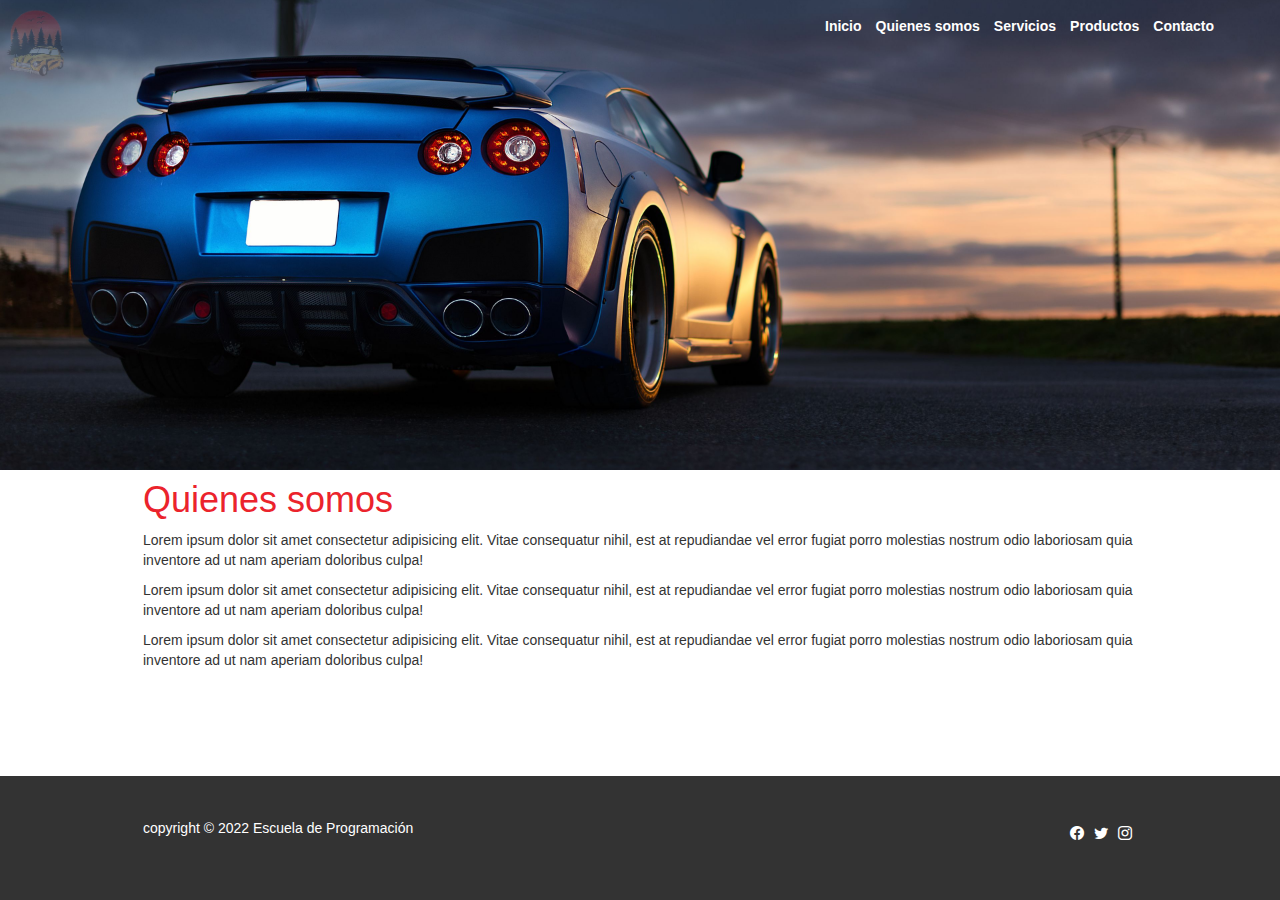
<file: intro-web/quien.html>
<!DOCTYPE html>
<html lang="es">

<head>
  <meta charset="UTF-8">
  <meta http-equiv="X-UA-Compatible" content="IE=edge">
  <meta name="viewport" content="width=device-width, initial-scale=1.0">
  <title>Mi Lab 022</title>

  <link rel="icon" href="../intro-web/img/download (1).jpg" />

  <script src="https://cdn.jsdelivr.net/npm/bootstrap@5.2.0-beta1/dist/js/bootstrap.bundle.min.js"></script>
  <link rel="stylesheet" href="https://cdn.jsdelivr.net/npm/bootstrap-icons@1.3.0/font/bootstrap-icons.css">
  <link rel="stylesheet" href="https://cdn.jsdelivr.net/npm/bootstrap@3.3.7/dist/css/bootstrap.min.css" integrity="sha384-BVYiiSIFeK1dGmJRAkycuHAHRg32OmUcww7on3RYdg4Va+PmSTsz/K68vbdEjh4u" crossorigin="anonymous">

  <link rel="stylesheet" href="css/style.css">
  <link rel="stylesheet" href="css/scroll.css">
</head>

<body id="quien">
  <!--Este es un texto para el que va mantener esta pagina no se ver en el navegador solo el codigo fuente-->
  <header>
    <div class="dropdown">
      <button class="btn btn-secondary" type="button" id="dropdownMenuButton1" data-bs-toggle="dropdown" aria-expanded="false">
        <i class="bi bi-list"></i>
      </button>
      <ul class="dropdown-menu" aria-labelledby="dropdownMenuButton1">
        <li> <a class="dropdown-item" href="index.html">Inicio</a> </li>
        <li> <a class="dropdown-item" href="quien.html">Quienes somos</a> </li>
        <li> <a class="dropdown-item" href="servicios.html">Servicios</a> </li>
        <li> <a class="dropdown-item" href="productos.html">Productos</a> </li>
        <li> <a class="dropdown-item" href="contacto.html">Contacto</a> </li>
      </ul>
    </div>
    <div class="container">
      <img id="logo" src="../intro-web/img/download (2).png"></img>
      <div class="clear"></div>
      <nav id="main-nav">
        <ul>
          <li> <a href="index.html">Inicio</a> </li>
          <li> <a href="quien.html">Quienes somos</a> </li>
          <li> <a href="servicios.html">Servicios</a> </li>
          <li> <a href="productos.html">Productos</a> </li>
          <li> <a href="contacto.html">Contacto</a> </li>
        </ul>
        <div class="clear"></div>
      </nav>
    </div>
  </header>
  <main>
    <div class="container">
      <h1>Quienes somos</h1>
      <p>Lorem ipsum dolor sit amet consectetur adipisicing elit. Vitae consequatur nihil, est at repudiandae vel error fugiat porro
      molestias nostrum odio laboriosam quia inventore ad ut nam aperiam doloribus culpa!</p>
      <p>Lorem ipsum dolor sit amet consectetur adipisicing elit. Vitae consequatur nihil, est at repudiandae vel error fugiat porro molestias nostrum odio laboriosam quia inventore ad ut nam aperiam doloribus culpa!</p>
      <p>Lorem ipsum dolor sit amet consectetur adipisicing elit. Vitae consequatur nihil, est at repudiandae vel error fugiat
        porro molestias nostrum odio laboriosam quia inventore ad ut nam aperiam doloribus culpa!</p>
    </div>

  </main>

  <footer>
    <div class="container">
      <ul id="social">
        <li><a href="https://www.facebook.com/angelsamuel.urunagaduarte"><i class="bi bi-facebook"></i></a></li>
        <li><a href="#"><i class="bi bi-twitter"></i></a></li>
        <li><a href="https://www.instagram.com/samuelurg08_/"><i class="bi bi-instagram"></i></a></li>
    </ul>
      copyright &copy; 2022 Escuela de Programación
    </div>
  </footer>
</body>

</html>
</file>
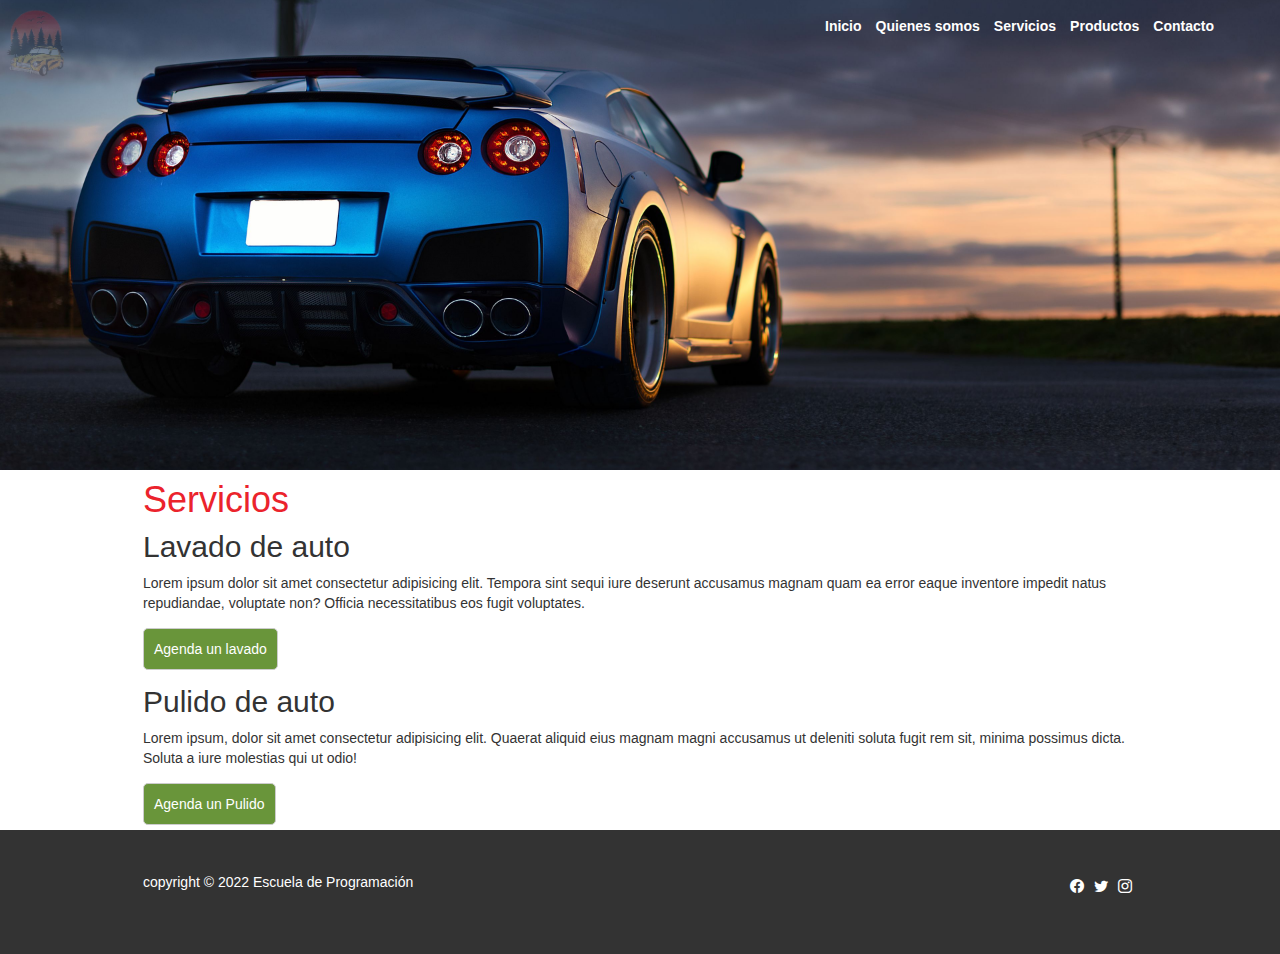
<file: intro-web/servicios.html>
<!DOCTYPE html>
<html lang="es">

<head>
  <meta charset="UTF-8">
  <meta http-equiv="X-UA-Compatible" content="IE=edge">
  <meta name="viewport" content="width=device-width, initial-scale=1.0">

  <title>Mi Lab 022</title>

  <link rel="icon" href="../intro-web/img/download (1).jpg" />

  <link rel="stylesheet" href="https://cdn.jsdelivr.net/npm/bootstrap-icons@1.3.0/font/bootstrap-icons.css">
  <script src="https://cdn.jsdelivr.net/npm/bootstrap@5.2.0-beta1/dist/js/bootstrap.bundle.min.js"></script>
  <link rel="stylesheet" href="https://cdn.jsdelivr.net/npm/bootstrap@3.3.7/dist/css/bootstrap.min.css" integrity="sha384-BVYiiSIFeK1dGmJRAkycuHAHRg32OmUcww7on3RYdg4Va+PmSTsz/K68vbdEjh4u" crossorigin="anonymous">
  <link rel="stylesheet" href="css/style.css">
  <link rel="stylesheet" href="css/scroll.css">
</head>

<body>
  <!--Este es un texto para el que va mantener esta pagina no se ver en el navegador solo el codigo fuente-->
  <header>
    <div class="dropdown">
      <button class="btn btn-secondary" type="button" id="dropdownMenuButton1" data-bs-toggle="dropdown" aria-expanded="false">
        <i class="bi bi-list"></i>
      </button>
      <ul class="dropdown-menu" aria-labelledby="dropdownMenuButton1">
        <li> <a class="dropdown-item" href="index.html">Inicio</a> </li>
        <li> <a class="dropdown-item" href="quien.html">Quienes somos</a> </li>
        <li> <a class="dropdown-item" href="servicios.html">Servicios</a> </li>
        <li> <a class="dropdown-item" href="productos.html">Productos</a> </li>
        <li> <a class="dropdown-item" href="contacto.html">Contacto</a> </li>
      </ul>
    </div>
    <div class="container">
      <img id="logo" src="../intro-web/img/download (2).png"></img>
      <div class="clear"></div>
      <nav id="main-nav">
        <ul>
          <li> <a href="index.html">Inicio</a> </li>
          <li> <a href="quien.html">Quienes somos</a> </li>
          <li> <a href="servicios.html">Servicios</a> </li>
          <li> <a href="productos.html">Productos</a> </li>
          <li> <a href="contacto.html">Contacto</a> </li>
        </ul>
        <div class="clear"></div>
      </nav>
    </div>
  </header>
  <main id="servicios">
    <div class="container">
      <h1>Servicios</h1>
      <section id="lavado">
        <h2>Lavado de auto</h2>
        <p>Lorem ipsum dolor sit amet consectetur adipisicing elit. Tempora sint sequi iure deserunt accusamus magnam quam ea error eaque inventore impedit
          natus repudiandae, voluptate non? Officia necessitatibus eos fugit voluptates.</p>
        <a href="#" class="Button-Service">Agenda un lavado</a>
      </section>
      <section id="pulido">
        <h2>Pulido de auto</h2>
        <p>Lorem ipsum, dolor sit amet consectetur adipisicing elit. Quaerat aliquid eius magnam magni accusamus ut deleniti soluta fugit
           rem sit, minima possimus dicta. Soluta a iure molestias qui ut odio!</p>
        <a href="#" class="Button-Service">Agenda un Pulido</a>
      </section>
    </div>
  </main>
  <footer>
    <div class="container">
      <ul id="social">
        <li><a href="https://www.facebook.com/angelsamuel.urunagaduarte"><i class="bi bi-facebook"></i></a></li>
        <li><a href="#"><i class="bi bi-twitter"></i></a></li>
        <li><a href="https://www.instagram.com/samuelurg08_/"><i class="bi bi-instagram"></i></a></li>
    </ul>
      copyright &copy; 2022 Escuela de Programación
    </div>
  </footer>
</body>

</html>
</file>
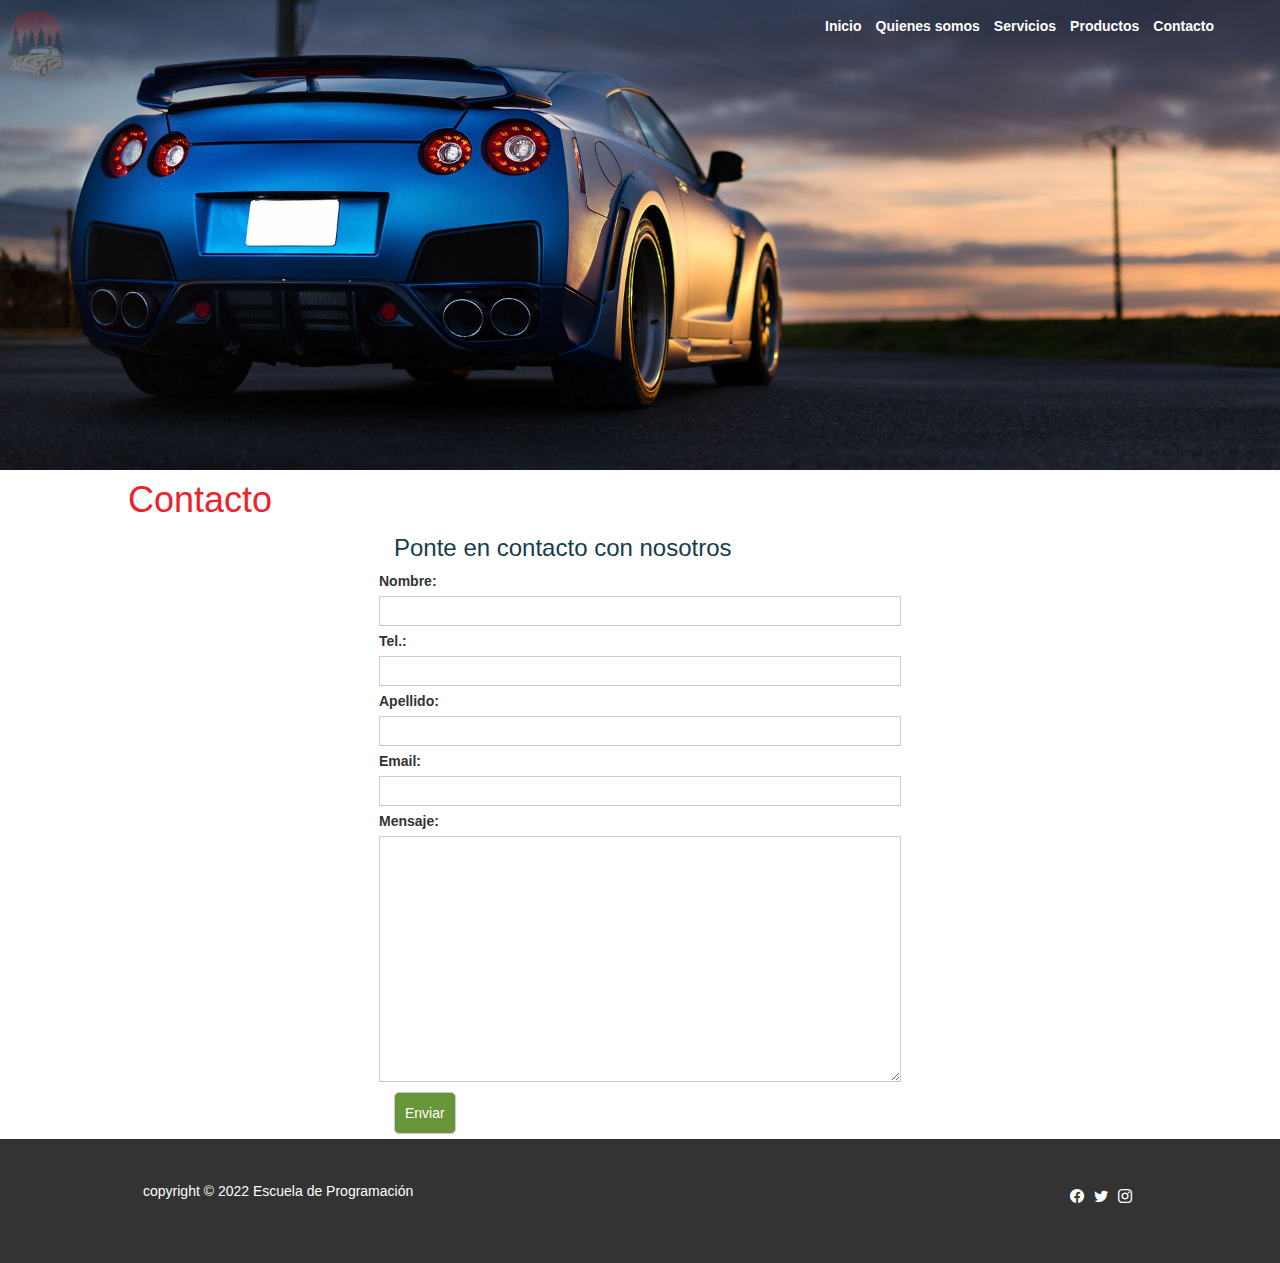
<file: intro-web/html/contacto.html>
<!DOCTYPE html>
<html lang="es">

<head>
  <meta charset="UTF-8">
  <meta http-equiv="X-UA-Compatible" content="IE=edge">
  <meta name="viewport" content="width=device-width, initial-scale=1.0">
  <title>Venta De Autos</title>
  <link rel="icon" href="../img/download (2).png" />

  <script src="https://cdn.jsdelivr.net/npm/bootstrap@5.2.0-beta1/dist/js/bootstrap.bundle.min.js"></script>
  <link rel="stylesheet" href="https://cdn.jsdelivr.net/npm/bootstrap-icons@1.3.0/font/bootstrap-icons.css">
  <link rel="stylesheet" href="https://cdn.jsdelivr.net/npm/bootstrap@3.3.7/dist/css/bootstrap.min.css" integrity="sha384-BVYiiSIFeK1dGmJRAkycuHAHRg32OmUcww7on3RYdg4Va+PmSTsz/K68vbdEjh4u" crossorigin="anonymous">


<link href="https://fonts.googleapis.com/css2?family=Material+Symbols+Outlined" rel="stylesheet" />
<link rel="stylesheet" href="../css/style.css">
<link rel="stylesheet" href="../css/scroll.css">

</head>

<body>
  <!--Este es un texto para el que va mantener esta pagina no se ver en el navegador solo el codigo fuente-->
  <header>
    <div class="dropdown">
      <button class="btn btn-secondary" type="button" id="dropdownMenuButton1" data-bs-toggle="dropdown" aria-expanded="false">
        <i class="bi bi-list"></i>
      </button>
      <ul class="dropdown-menu" aria-labelledby="dropdownMenuButton1">
        <li> <a class="dropdown-item" href="../index.html">Inicio</a> </li>
        <li> <a class="dropdown-item" href="../html/quien.html">Quienes somos</a> </li>
        <li> <a class="dropdown-item" href="../html/servicios.html">Servicios</a> </li>
        <li> <a class="dropdown-item" href="../html/productos.html">Productos</a> </li>
        <li> <a class="dropdown-item" href="../html/contacto.html">Contacto</a> </li>
      </ul>
    </div>
    <!-- <div class="container"> -->
      <div class="container">
        <img id="logo" src="../img/download (2).png"></img>
      <!-- <h2>Logo</h2> -->
      <div class="clear"></div>
      <nav id="main-nav">
        <ul>
          <li> <a href="../index.html">Inicio</a> </li>
          <li> <a href="../html/quien.html">Quienes somos</a> </li>
          <li> <a href="../html/servicios.html">Servicios</a> </li>
          <li> <a href="../html/productos.html">Productos</a> </li>
          <li> <a href="../html/contacto.html">Contacto</a> </li>
        </ul>
        <div class="clear"></div>
      </nav>
    </div>
  </header>
  <main id="contacto">
    <div class="container-contact">
      <h1>Contacto</h1>
      <div class="contact">
        <!-- <div class="contact-info contact-map">
          <iframe
            src="https://www.google.com/maps/embed?pb=!1m18!1m12!1m3!1d1558.4929153412706!2d-54.678648339467195!3d-25.49777476608108!2m3!1f0!2f0!3f0!3m2!1i1024!2i768!4f13.1!3m3!1m2!1s0x94f685c8e9519d4f%3A0xe7491d848aec6d4e!2sPlaza%20City!5e0!3m2!1sen!2spy!4v1656191816203!5m2!1sen!2spy"
            width="100%" height="100%" style="border:0;" allowfullscreen="" loading="lazy"
            referrerpolicy="no-referrer-when-downgrade"></iframe>
        </div> -->
        <div class="contact-info contact-form">
          <h3>Ponte en contacto con nosotros</h3>
          <form>
            <div class="row">
              <div class="col">
                <div class="form-input">
                  <label for="name">Nombre:</label>
                  <input type="text">
                </div>
                <div class="form-input">
                  <label for="tel">Tel.:</label>
                  <input type="tel">
                </div>
              </div>
              <div class="col">
                <div class="form-input">
                  <label for="surname">Apellido:</label>
                  <input type="text">
                </div>
                <div class="form-input">
                  <label for="email">Email:</label>
                  <input type="email">
                </div>
              </div>
            </div>
            <div class="row">
              <div class="col">
                <label for="mensaje">Mensaje:</label>
                <textarea name="mensaje" id="" cols="30" rows="10"></textarea>
              </div>
            </div>
            <input type="submit" value="Enviar"  class="Button-Submit" >
          </form>
        </div>
      </div>
      
      
    </div>
  </main>
  <footer>
    <div class="container">
      <ul id="social">
        <li><a href="https://www.facebook.com/angelsamuel.urunagaduarte"><i class="bi bi-facebook"></i></a></li>
        <li><a href="#"><i class="bi bi-twitter"></i></a></li>
        <li><a href="https://www.instagram.com/samuelurg08_/"><i class="bi bi-instagram"></i></a></li>
    </ul>
      copyright &copy; 2022 Escuela de Programación
    </div>
  </footer>
</body>

</html>
</file>
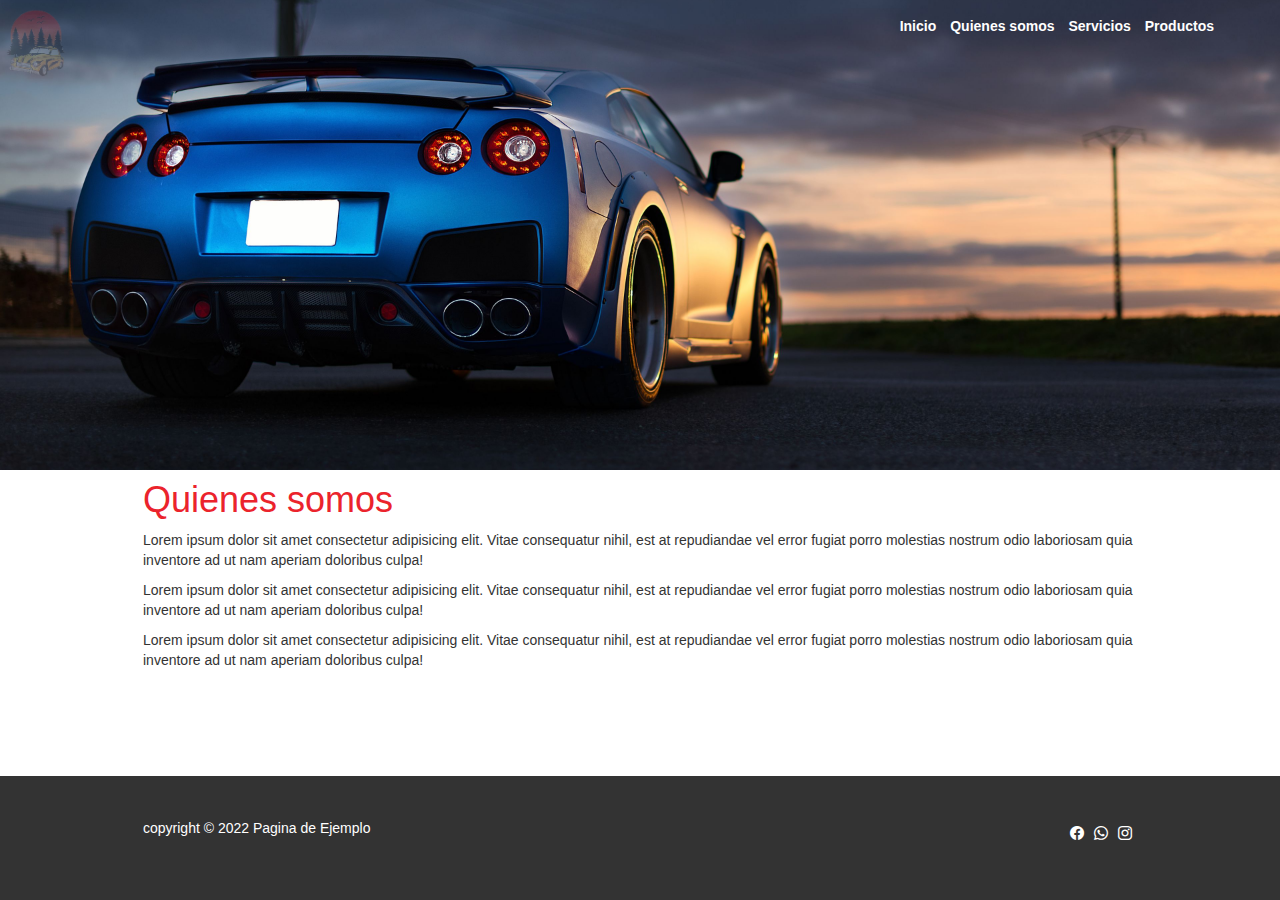
<file: intro-web/html/quien.html>
<!DOCTYPE html>
<html lang="es">

<head>
  <meta charset="UTF-8">
  <meta http-equiv="X-UA-Compatible" content="IE=edge">
  <meta name="viewport" content="width=device-width, initial-scale=1.0">
  <title>Venta De Autos</title>

  <link rel="icon" href="../img/download (2).png" />

  <script src="https://cdn.jsdelivr.net/npm/bootstrap@5.2.0-beta1/dist/js/bootstrap.bundle.min.js"></script>
  <link rel="stylesheet" href="https://cdn.jsdelivr.net/npm/bootstrap-icons@1.3.0/font/bootstrap-icons.css">
  <link rel="stylesheet" href="https://cdn.jsdelivr.net/npm/bootstrap@3.3.7/dist/css/bootstrap.min.css" integrity="sha384-BVYiiSIFeK1dGmJRAkycuHAHRg32OmUcww7on3RYdg4Va+PmSTsz/K68vbdEjh4u" crossorigin="anonymous">

  <link rel="stylesheet" href="../css/style.css">
  <link rel="stylesheet" href="../css/scroll.css">
</head>

<body id="quien">
  <!--Este es un texto para el que va mantener esta pagina no se ver en el navegador solo el codigo fuente-->
  <header>
    <div class="dropdown">
      <button class="btn btn-secondary" type="button" id="dropdownMenuButton1" data-bs-toggle="dropdown" aria-expanded="false">
        <i class="bi bi-list"></i>
      </button>
      <ul class="dropdown-menu" aria-labelledby="dropdownMenuButton1">
        <li> <a class="dropdown-item" href="/index.html">Inicio</a> </li>
        <li> <a class="dropdown-item" href="../html/quien.html">Quienes somos</a> </li>
        <li> <a class="dropdown-item" href="../html/servicios.html">Servicios</a> </li>
        <li> <a class="dropdown-item" href="../html/productos.html">Productos</a> </li>
        <!-- <li> <a class="dropdown-item" href="../html/contacto.html">Contacto</a> </li> -->
      </ul>
    </div>
    <div class="container">
      <img id="logo" src="../img/download (2).png"></img>
      <div class="clear"></div>
      <nav id="main-nav">
        <ul>
          <li> <a href="/index.html">Inicio</a> </li>
        <li> <a href="../html/quien.html">Quienes somos</a> </li>
        <li> <a href="../html/servicios.html">Servicios</a> </li>
        <li> <a href="../html/productos.html">Productos</a> </li>
        <!-- <li> <a href="../html/contacto.html">Contacto</a> </li> -->
        </ul>
        <div class="clear"></div>
      </nav>
    </div>
  </header>
  <main>
    <div class="container">
      <h1>Quienes somos</h1>
      <p>Lorem ipsum dolor sit amet consectetur adipisicing elit. Vitae consequatur nihil, est at repudiandae vel error fugiat porro
      molestias nostrum odio laboriosam quia inventore ad ut nam aperiam doloribus culpa!</p>
      <p>Lorem ipsum dolor sit amet consectetur adipisicing elit. Vitae consequatur nihil, est at repudiandae vel error fugiat porro molestias nostrum odio laboriosam quia inventore ad ut nam aperiam doloribus culpa!</p>
      <p>Lorem ipsum dolor sit amet consectetur adipisicing elit. Vitae consequatur nihil, est at repudiandae vel error fugiat
        porro molestias nostrum odio laboriosam quia inventore ad ut nam aperiam doloribus culpa!</p>
    </div>

  </main>

  <footer>
    <div class="container">
      <ul id="social">
        <li><a href="https://www.facebook.com/angelsamuel.urunagaduarte" target="_blank"><i class="bi bi-facebook"></i></a></li>
        <li><a href="https://wa.me/+595975885166" target="_blank"><i class="bi bi-whatsapp"></i></a></li>
        <li><a href="https://www.instagram.com/samuelurg08_/" target="_blank"><i class="bi bi-instagram"></i></a></li>
    </ul>
    copyright &copy; 2022 Pagina de Ejemplo
    </div>
  </footer>
  <body oncontextmenu="return false">

</html>
</file>
<file: intro-web/css/scroll.css>
::-webkit-scrollbar {
    width: 5px;
  }
  /* Track */
  ::-webkit-scrollbar-track {
    background: #8b7f7f; 
  }
  /* Handle */
  ::-webkit-scrollbar-thumb {
    background: rgb(61, 45, 45); 
  }
  /* Handle on hover */
  ::-webkit-scrollbar-thumb:hover {
    background: #555; 
  }
</file>
<file: intro-web/css/style.css>
* {
  margin: 0;
  padding: 0;
}

#productos {
  margin: 3em;
}

.clear {
  clear: both;
}
.contact{
  display: flex;
  justify-content: center;
}
.Button-buy {
  display: inline-block;
  margin: 0.5rem 0;
  padding: 10px;
  border: 1px #ccc solid;
  border-radius: 5px;
  color: #fff;
}

a.Button-buy {
  text-decoration: none;
  color: #fff;
}

.Button-buy {
  background-color: #69953a;
}

.Button-Service {
  display: inline-block;
  margin: 0.5rem 0;
  padding: 10px;
  border: 1px #ccc solid;
  border-radius: 5px;
  color: #fff;
}

a.Button-Service {
  text-decoration: none;
  color: #fff;
}

.Button-Service {
  background-color: #69953a;
}

.Button-Submit {
  display: inline-block;
  margin: 0.5rem 0;
  padding: 10px;
  border: 1px #ccc solid;
  border-radius: 5px;
  color: #fff;
}

a.Button-Submit {
  text-decoration: none;
  color: #fff;
}

.Button-Submit {
  background-color: #69953a;
}

body {
  background-color: #fff;
  font-family: 'Segoe UI', Tahoma, Geneva, Verdana, sans-serif;
  display: flex;
  flex-direction: column;
  min-height: 100vh;
}

header {
  height: 470px;
  background-size: cover;
  background-position: 1%;
  background-image: url(../img/a40f7848d1cc1e839f3940873a4b1788.jpg);
}

header ul li {
  list-style: none;
}

header a {
  color: #fff;
  text-decoration: none;
}

footer {
  background-color: #333333;
  color: #fff;
  padding: 3em 0;
  margin-top: auto;
}

#productos h1 {
  font-weight: bold;
  color: rgb(46, 45, 45);
}

h1 {
  color: #eb232c;
  margin: 1rem 0;
}

#contact-text {
  text-align: center;
}

h2 {
  margin: 1rem 0;
}

h3 {
  margin: 0.5rem 0;
}

p {
  margin: 1rem 0;
}

.container {
  width: 80%;
  margin: 0 auto;
}

.container-contact {
  width: 80%;
  margin: 0 auto;
}

#productos h1 {
  display: flex;
  justify-content: space-evenly;
  margin-top: -37px;
}

#logo {
  width: 100px;
  opacity: 0.2;
  margin-left: -157px;
}

#social {
  display: inline;
  float: right;
}

#social li {
  display: inline;
  float: left;
  padding: 5px;
}

#main-nav {
  float: right;
  margin: -6em;
}

#main-nav ul li {
  float: left;
}

#main-nav ul li a {
  padding: 0.5em;
  font-weight: 600;
  color: #fff;
  text-decoration: none;
}

.slide {
  display: flex;
  margin-bottom: 5px;
}

.slide img {
  width: 250px;
}

.slide h1 {
  color: #eb232c;
  margin: 5px;
}

.slide .slide-item p {
  padding-bottom: 2em;
}

.slide .slide-text {
  margin: 2em;
}

.boxes {
  display: flex;
  margin: 2em 0;
}

.boxes .box {
  border: 1px #ccc solid;
  margin: 5px;
  padding: 1em;
  border-radius: 5px;
  box-shadow: #ccc 0 0 10px;
}

.boxes .box h3 {
  color: #153e4d;
  margin: 0.5em 0;
}

.products {
  display: flex;
  flex-wrap: wrap;
  --columns: 4;
  justify-content: space-around;
}

.products>* {
  background-color: rgba(241, 224, 224, 0.772);
  flex-basis: calc(100% / var(--columns) - 20px)
}

.products .prod-box {
  border: 1px #ccc solid;
  box-shadow: #ccc 0 0 5px;
  padding: 20px;
  border-radius: 10px;
  text-align: center;
  margin: 11px 1px;
}

.prod-box:hover {
  box-shadow: 0px -1px 15px 4px rgba(0, 0, 0, 0.9)
}

.products .prod-box img {
  width: 100%;
}

.products .prod-box h3 {
  margin: 0.5rem 0;
}

.contact .contact-info {
  width: 50%;
}

.contact .contact-form {
  padding: 0 1rem;
}

.contact .contact-form h3 {
  color: #153e4d;
}

.contact .contact-form label {
  display: block;
  margin: 5px 0;
}

.contact .contact-form input[type="email"],
.contact .contact-form input[type="text"],
.contact .contact-form input[type="tel"],
.contact .contact-form textarea {
  width: 100%;
  border: 1px #ccc solid;
  font-size: 1.2em;
  padding: 0.2rem;
}

@media only screen and (max-width: 760px) {

  .contact {
    flex-direction: column;
  }

  .contact .contact-info {
    width: 100%;
  }

  .contact .contact-form {
    order: 1;
  }

  .contact .contact-map {
    order: 2;
    height: 400px;
  }

  .contact .contact-form input[type="email"],
  .contact .contact-form input[type="text"],
  .contact .contact-form input[type="tel"],
  .contact .contact-form textarea {
    width: 90%;
  }
}

.dropdown {
  display: none;
}

a {
  color: #ffffff;
  text-decoration: none;
}

@media only screen and (max-width: 620px) {

  header {
    background-image: url(../img/a40f7848d1cc1e839f3940873a4b1788.jpg);
    background-position: center;
  }

  .products {
    display: block;

  }

  .products .prod-box {
    display: block;
    margin: 31px 0;
  }

  #main-nav {
    display: none;
  }

  .dropdown {
    display: flex;
    justify-content: end;
  }

  #social {
    display: inline;
  }

  #logo {
    width: 100px;
    opacity: 0.2;
    margin-left: -70px;
  }

  .slide {
    background-color: #dddee0;
    background-repeat: no-repeat;
    display: flex;
    margin-bottom: 5px;
    flex-direction: column;
    align-items: center;
  }

  .boxes {
    display: contents;
    margin: 2em 0;
  }

  .boxes .box {
    border: 1px #ccc solid;
    margin: 5px;
    padding: 1em;
    border-radius: 5px;
    box-shadow: #ccc 0 0 10px;
  }

  .boxes .box h3 {
    color: #153e4d;
    margin: 0.5em 0;
  }

  h1 {
    text-align: center;
  }
}
</file>
